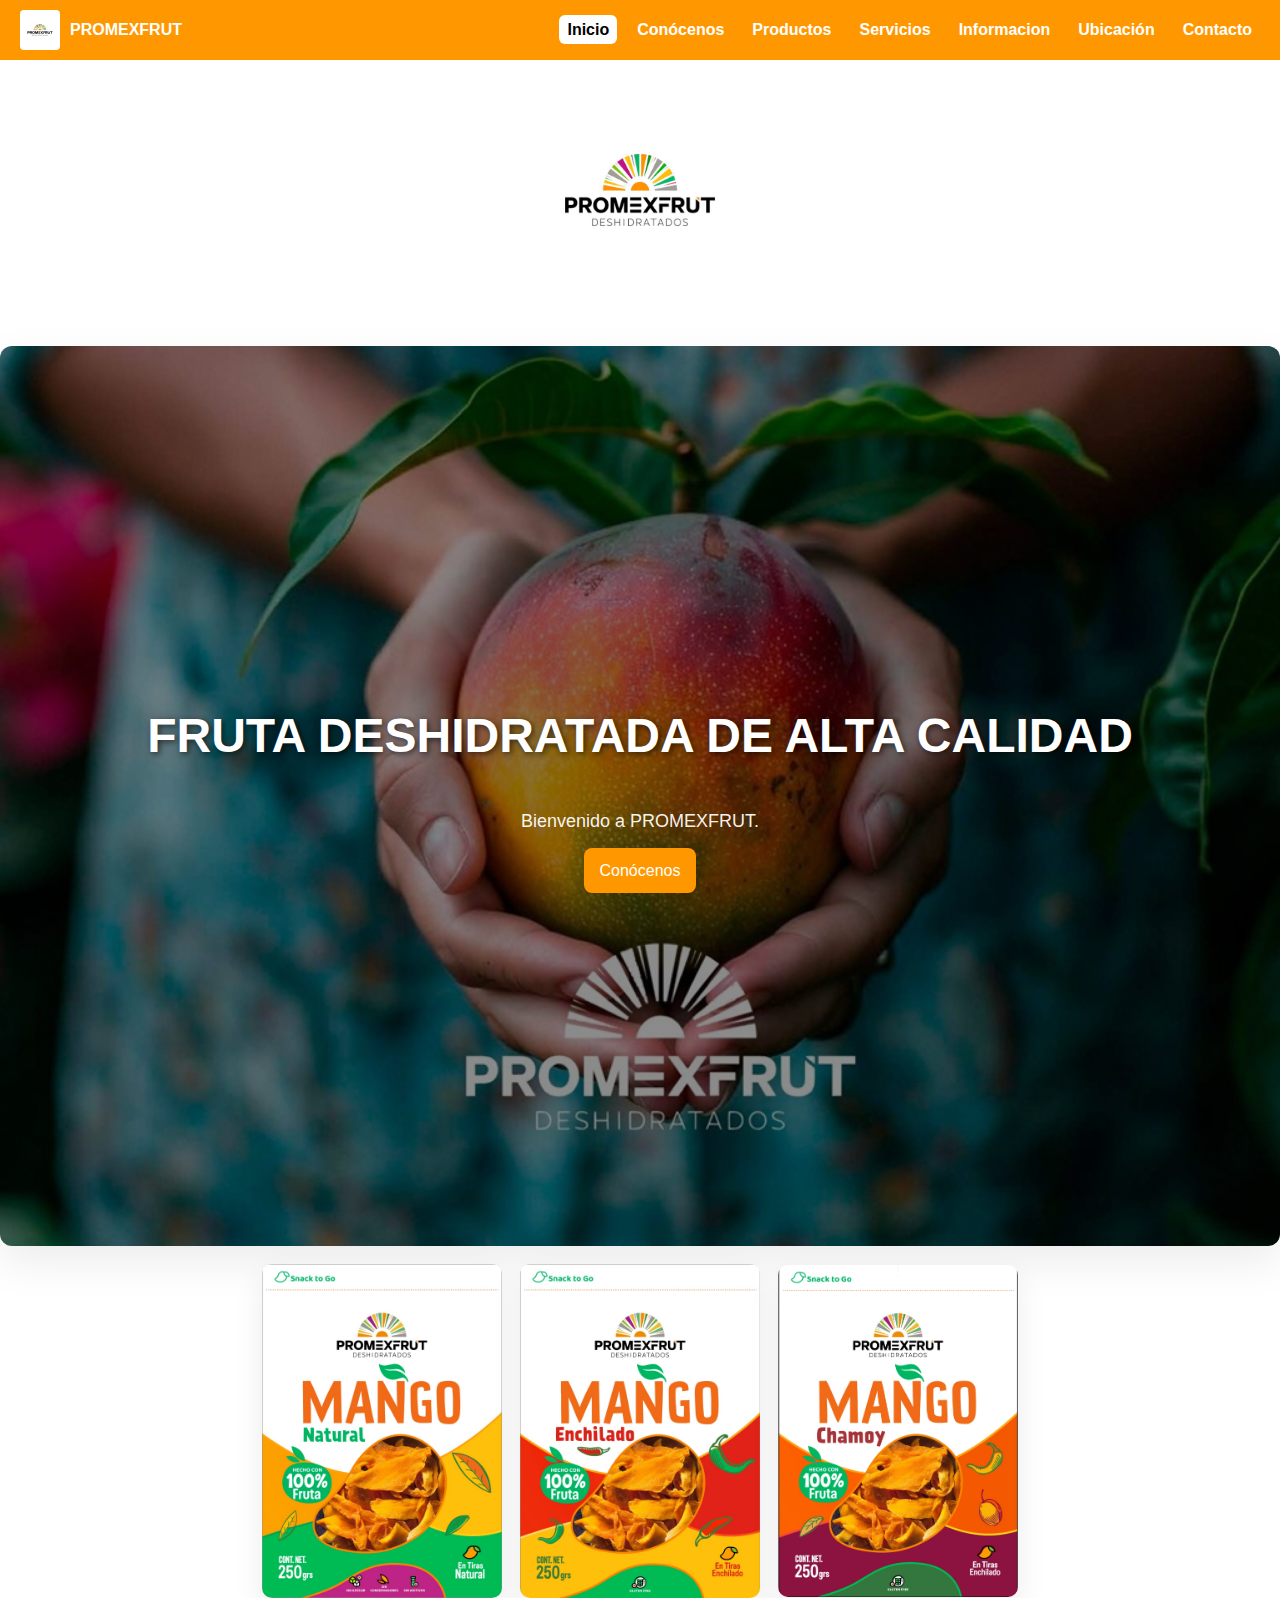
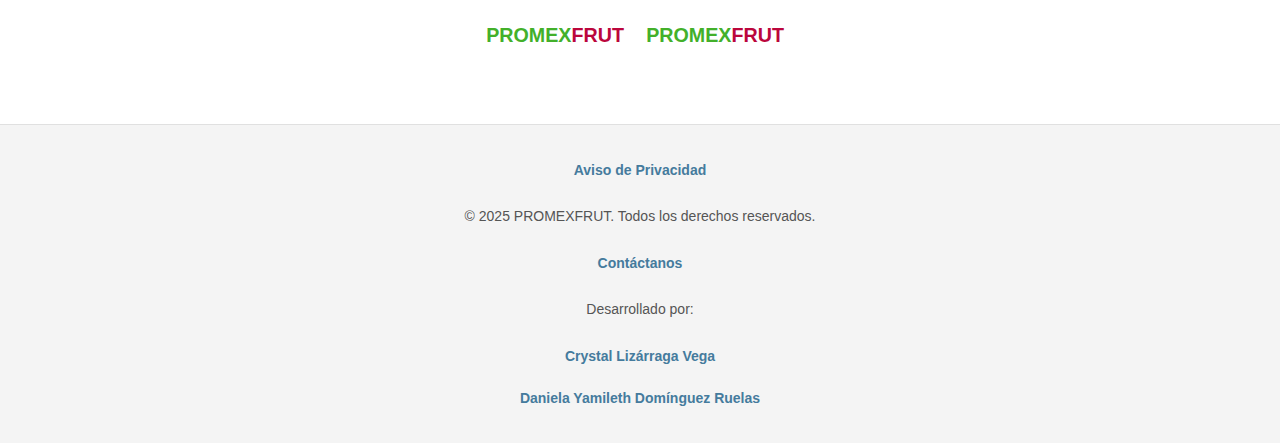
<file: index.html>
<!DOCTYPE html>
<html lang="es">
<head>
	<meta charset="UTF-8">
	<meta name="viewport" content="width=device-width, initial-scale=1.0">
	<title>PROMEXFRUT</title>

	<!-- Favicons: usar el logo principal -->
	<link rel="icon" type="image/jpeg" href="img/logo.jpeg">
	<link rel="shortcut icon" href="img/logo.jpeg">
	<link rel="icon" type="image/jpeg" sizes="32x32" href="img/logo.jpeg">
	<link rel="icon" type="image/jpeg" sizes="16x16" href="img/logo.jpeg">
	<link rel="apple-touch-icon" href="img/logo.jpeg">

	<link rel="stylesheet" href="CSS/style.css">
</head>
<body>

	<!-- NAVBAR: logo en esquina superior izquierda -->
	<nav>
		<div class="logo">
			<img src="img/logo.jpeg" alt="Logo PROMEXFRUT">
			<span>PROMEXFRUT</span>
		</div>
		<div class="menu-toggle" role="button" tabindex="0" aria-expanded="false">☰</div>
		<ul>
			<li><a href="#inicio" class="active">Inicio</a></li>
			<li><a href="about.html">Conócenos</a></li>
			<li><a href="products.html">Productos</a></li>
			<li><a href="services.html">Servicios</a></li>
			<li><a href="information.html">Informacion</a></li>
			<li><a href="location.html">Ubicación</a></li>
			<li><a href="contact.html">Contacto</a></li>
		</ul>
	</nav>

	<!-- LOGO PEQUEÑO CENTRADO SOBRE LA PORTADA -->
	<header class="top-header" aria-hidden="false">
		<img class="top-logo" src="img/logo.jpeg" alt="Logo PROMEXFRUT">
	</header>

	<!-- PORTADA / HERO -->
	<main>
		<section id="inicio" class="page-hero">
			<h1>FRUTA DESHIDRATADA DE ALTA CALIDAD</h1>
			<p class="lead">Bienvenido a PROMEXFRUT.</p>
			<a href="about.html">Conócenos</a>
		</section>

		<!-- Etiquetas / badges debajo de la portada -->
		<div class="labels-row container" aria-hidden="false">
			<img src="img/etiqueta1.jpeg" alt="Etiqueta 1" class="label-img">
			<img src="img/etiqueta2.jpeg" alt="Etiqueta 2" class="label-img">
			<img src="img/etiqueta3.jpeg" alt="Etiqueta 3" class="label-img">
		</div>
		<!-- Mosaico de PROMEXFRUT animado y pequeño en la parte blanca -->
		<div class="promexfrut-mosaico-row">
			<!-- 18 palabras PROMEXFRUT en verde, rojo y fushia, animadas, cada sílaba con su color -->
			<!-- Solo dos líneas que digan PROMEXFRUT, cada una con los colores verde, rojo y fushia -->
			<svg class="promex-label-text promex-blink" width="260" height="38" viewBox="0 0 260 38" aria-hidden="true">
				<text x="10" y="28" font-family="Poppins, Arial, sans-serif" font-size="32" font-weight="700">
					<tspan fill="#43B02A">PROMEX</tspan><tspan fill="#E53935"></tspan><tspan fill="#bb063c">FRUT</tspan>
				</text>
			</svg>
			<svg class="promex-label-text promex-blink" width="260" height="38" viewBox="0 0 260 38" aria-hidden="true">
				<text x="10" y="28" font-family="Poppins, Arial, sans-serif" font-size="32" font-weight="700">
					<tspan fill="#43B02A">PROMEX</tspan><tspan fill="#E53935"></tspan><tspan fill="#bb063c">FRUT</tspan>
				</text>
			</svg>
		</div>
	</main>

	<!-- Footer -->
	<footer class="footer">
		<div class="footer-inner">
			<a href="privacy.html" class="footer-link">Aviso de Privacidad</a>
			<p class="footer-text">© 2025 PROMEXFRUT. Todos los derechos reservados.</p>
			<!-- Link de contacto justo debajo del copyright -->
			<a href="contact.html" class="footer-link" aria-label="Contactar PROMEXFRUT">Contáctanos</a>
			<p class="footer-text">Desarrollado por:</p>
			<a href="https://www.linkedin.com/in/crystal-lizárraga-vega-035782392" class="footer-link" target="_blank" rel="noopener noreferrer">Crystal Lizárraga Vega</a>
			<a href="https://www.linkedin.com/in/daniela-yamileth-dominguez-ruelas-185494258/" class="footer-link" target="_blank" rel="noopener noreferrer">Daniela Yamileth Domínguez Ruelas</a>
			
			<!-- (link de contacto movido arriba, ya no va aquí) -->
		</div>
	</footer>

	<script src="js/script.js"></script>

</body>
</html>
</file>
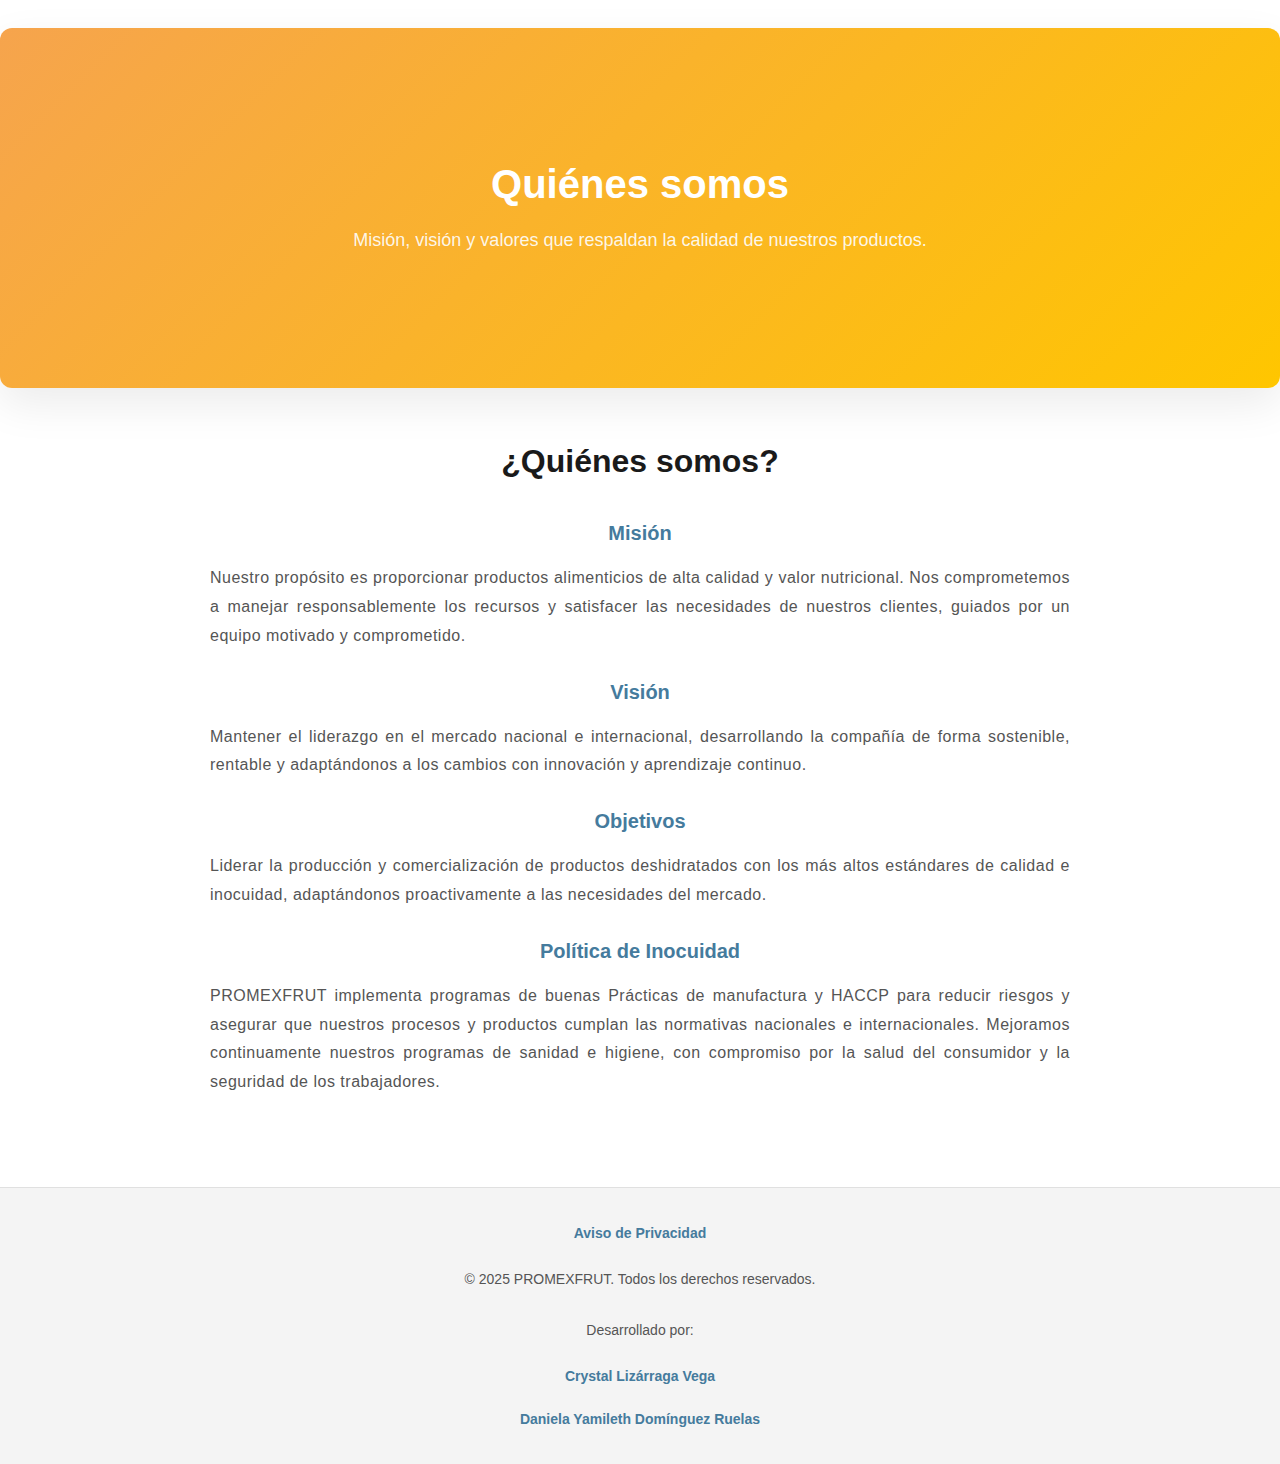
<file: about.html>
<!doctype html>
<html lang="es">
    <head>
        <meta charset="utf-8">
        <meta name="viewport" content="width=device-width,initial-scale=1">
        <title>Conócenos — PROMEXFRUT</title>
        <link rel="stylesheet" href="CSS/style.css">
        <!-- Favicons: usar el mismo logo que el index -->
        <link rel="icon" type="image/jpeg" href="img/logo.jpeg">
        <link rel="shortcut icon" href="img/logo.jpeg">
        <link rel="icon" type="image/jpeg" sizes="32x32" href="img/logo.jpeg">
        <link rel="icon" type="image/jpeg" sizes="16x16" href="img/logo.jpeg">
        <link rel="apple-touch-icon" href="img/logo.jpeg">
    </head>
    <body>
        <main>
            <section class="about-hero page-hero">
                <div class="privacy-inner">
                    <h1>Quiénes somos</h1>
                    <p class="lead">Misión, visión y valores que respaldan la calidad de nuestros productos.</p>
                </div>
            </section>

            <section class="Conocenos container">
                <div class="Conocenos-content">
                    <h1 class="Conocenos-title">¿Quiénes somos?</h1>

                    <h2 class="Conocenos-subtitle">Misión</h2>
                    <p class="Conocenos-text">Nuestro propósito es proporcionar productos alimenticios de alta calidad y valor nutricional. Nos comprometemos a manejar responsablemente los recursos y satisfacer las necesidades de nuestros clientes, guiados por un equipo motivado y comprometido.</p>

                    <h2 class="Conocenos-subtitle">Visión</h2>
                    <p class="Conocenos-text">Mantener el liderazgo en el mercado nacional e internacional, desarrollando la compañía de forma sostenible, rentable y adaptándonos a los cambios con innovación y aprendizaje continuo.</p>

                    <h2 class="Conocenos-subtitle">Objetivos</h2>
                    <p class="Conocenos-text">Liderar la producción y comercialización de productos deshidratados con los más altos estándares de calidad e inocuidad, adaptándonos proactivamente a las necesidades del mercado.</p>

                    <h2 class="Conocenos-subtitle">Política de Inocuidad</h2>
                    <p class="Conocenos-text">PROMEXFRUT implementa programas de buenas Prácticas de manufactura y HACCP para reducir riesgos y asegurar que nuestros procesos y productos cumplan las normativas nacionales e internacionales. Mejoramos continuamente nuestros programas de sanidad e higiene, con compromiso por la salud del consumidor y la seguridad de los trabajadores.</p>
                </div>
            </section>
 <!-- Footer -->
    <footer class="footer">
      <div class="footer-inner">
        <a href="privacy.html" class="footer-link">Aviso de Privacidad</a>
        <p class="footer-text">© 2025 PROMEXFRUT. Todos los derechos reservados.</p>
        <p class="footer-text">Desarrollado por:</p>
                    <a href="https://www.linkedin.com/in/crystal-lizárraga-vega-035782392" class="footer-link" target="_blank" rel="noopener noreferrer">Crystal Lizárraga Vega</a>
                    <a href="https://www.linkedin.com/in/daniela-yamileth-dominguez-ruelas-185494258/" class="footer-link" target="_blank" rel="noopener noreferrer">Daniela Yamileth Domínguez Ruelas</a>
        </main>
    </footer>
        <script src="js/script.js"></script>
    </body>
    </html>
</file>
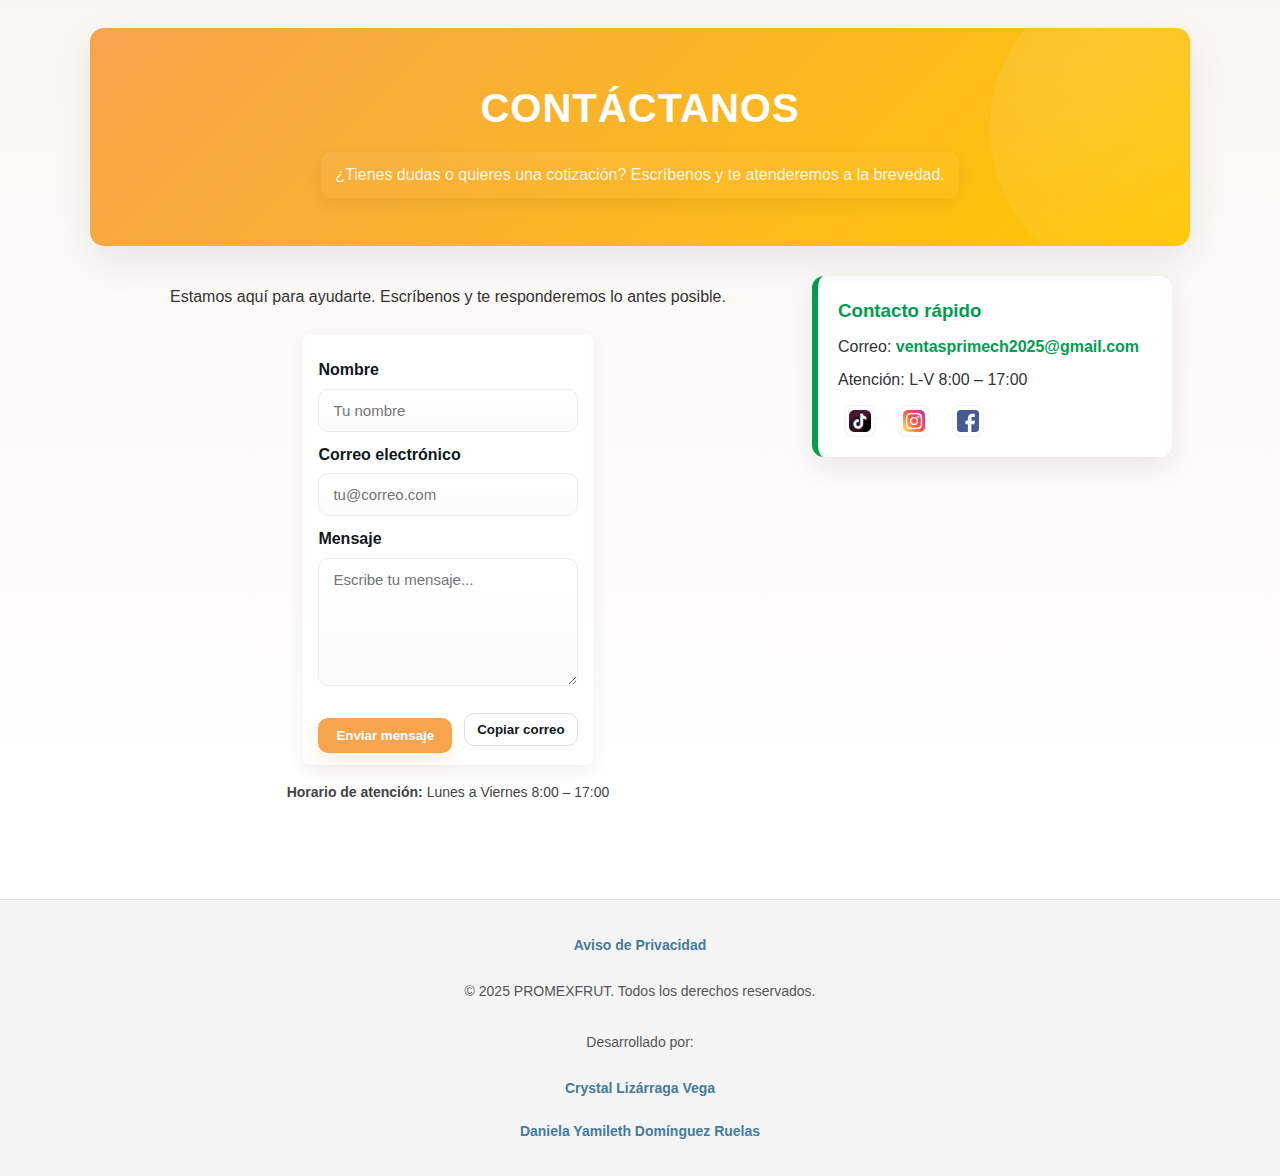
<file: contact.html>
<!doctype html>
<html lang="es">
  <head>
    <meta charset="utf-8">
    <meta name="viewport" content="width=device-width,initial-scale=1">
    <title>Contacto — PROMEXFRUT</title>
    <link rel="stylesheet" href="CSS/style.css">
    <!-- Favicons: usar el mismo logo que el index -->
    <link rel="icon" type="image/jpeg" href="img/logo.jpeg">
    <link rel="shortcut icon" href="img/logo.jpeg">
    <link rel="icon" type="image/jpeg" sizes="32x32" href="img/logo.jpeg">
    <link rel="icon" type="image/jpeg" sizes="16x16" href="img/logo.jpeg">
    <link rel="apple-touch-icon" href="img/logo.jpeg">
  </head>
  <body>

    <!-- Página de contacto: diseño independiente (sin nav del inicio) -->
    <main class="page-wrap">
      <section id="contacto" class="contact-section contact-standalone">
      <div class="contact-hero">
        <div class="contact-hero-inner">
          <h1>Contáctanos</h1>
          <p class="lead">¿Tienes dudas o quieres una cotización? Escríbenos y te atenderemos a la brevedad.</p>
        </div>
      </div>

      <div class="contact-container">
        <div class="contact-form-wrap">
          <p class="trust-message">Estamos aquí para ayudarte. Escríbenos y te responderemos lo antes posible.</p>
          <form id="contact-form" class="contact-form" action="https://formsubmit.co/ventasprimech2025@gmail.com" method="POST" target="_blank">
            <input type="hidden" name="_subject" value="Nuevo mensaje desde sitio PROMEXFRUT">
            <input type="hidden" name="_captcha" value="false">

            <label for="name">Nombre</label>
            <input type="text" id="name" name="name" required placeholder="Tu nombre">

            <label for="email">Correo electrónico</label>
            <input type="email" id="email" name="email" required placeholder="tu@correo.com">

            <label for="message">Mensaje</label>
            <textarea id="message" name="message" rows="6" required placeholder="Escribe tu mensaje..."></textarea>

            <div style="display:flex;gap:12px;align-items:center;margin-top:12px">
              <button type="submit" class="contact-submit">Enviar mensaje</button>
              <button type="button" id="copy-email-btn" class="copy-btn">Copiar correo</button>
            </div>
          </form>

          <p class="hours"><strong>Horario de atención:</strong> Lunes a Viernes 8:00 – 17:00</p>
        </div>

        <aside class="contact-info" aria-label="Información de contacto">
          <div class="contact-card">
            <h3>Contacto rápido</h3>
            <p>Correo: <a id="direct-email-link" href="mailto:ventasprimech2025@gmail.com">ventasprimech2025@gmail.com</a></p>
            <p>Atención: L-V 8:00 – 17:00</p>

            <div class="social-icons">
              <a class="social-link" href="https://www.tiktok.com/@promexfrutdeshidratados?_r=1&_t=ZS-91akNza7FRP" target="_blank" rel="noopener noreferrer" aria-label="TikTok">
                <img src="img/tiktok.png" alt="TikTok" class="social-icon" width="32" height="32">
              </a>
              <a class="social-link" href="https://www.instagram.com/promexfrut.deshidratados?igsh=MWd2ZjdhZDhmdXhndg==" target="_blank" rel="noopener noreferrer" aria-label="Instagram">
                <img src="img/instagram.png" alt="Instagram" class="social-icon" width="32" height="32">
              </a>
              <a class="social-link" href="https://www.facebook.com/share/17YLxUDCEm/" target="_blank" rel="noopener noreferrer" aria-label="Facebook">
                <img src="img/facebook.png" alt="Facebook" class="social-icon" width="32" height="32">
              </a>
            </div>
          </div>
        </aside>
      </div>

      <div id="contact-toast" class="contact-toast sr-only" role="status" aria-live="polite"></div>
      </section>
    </main>

    <!-- Footer -->
    <footer class="footer">
      <div class="footer-inner">
        <a href="privacy.html" class="footer-link">Aviso de Privacidad</a>
        <p class="footer-text">© 2025 PROMEXFRUT. Todos los derechos reservados.</p>
        <p class="footer-text">Desarrollado por:</p>
                    <a href="https://www.linkedin.com/in/crystal-lizárraga-vega-035782392" class="footer-link" target="_blank" rel="noopener noreferrer">Crystal Lizárraga Vega</a>
                    <a href="https://www.linkedin.com/in/daniela-yamileth-dominguez-ruelas-185494258/" class="footer-link" target="_blank" rel="noopener noreferrer">Daniela Yamileth Domínguez Ruelas</a>
        </main>
    </footer>

    <script src="js/script.js"></script>
  </body>
</html>
</file>
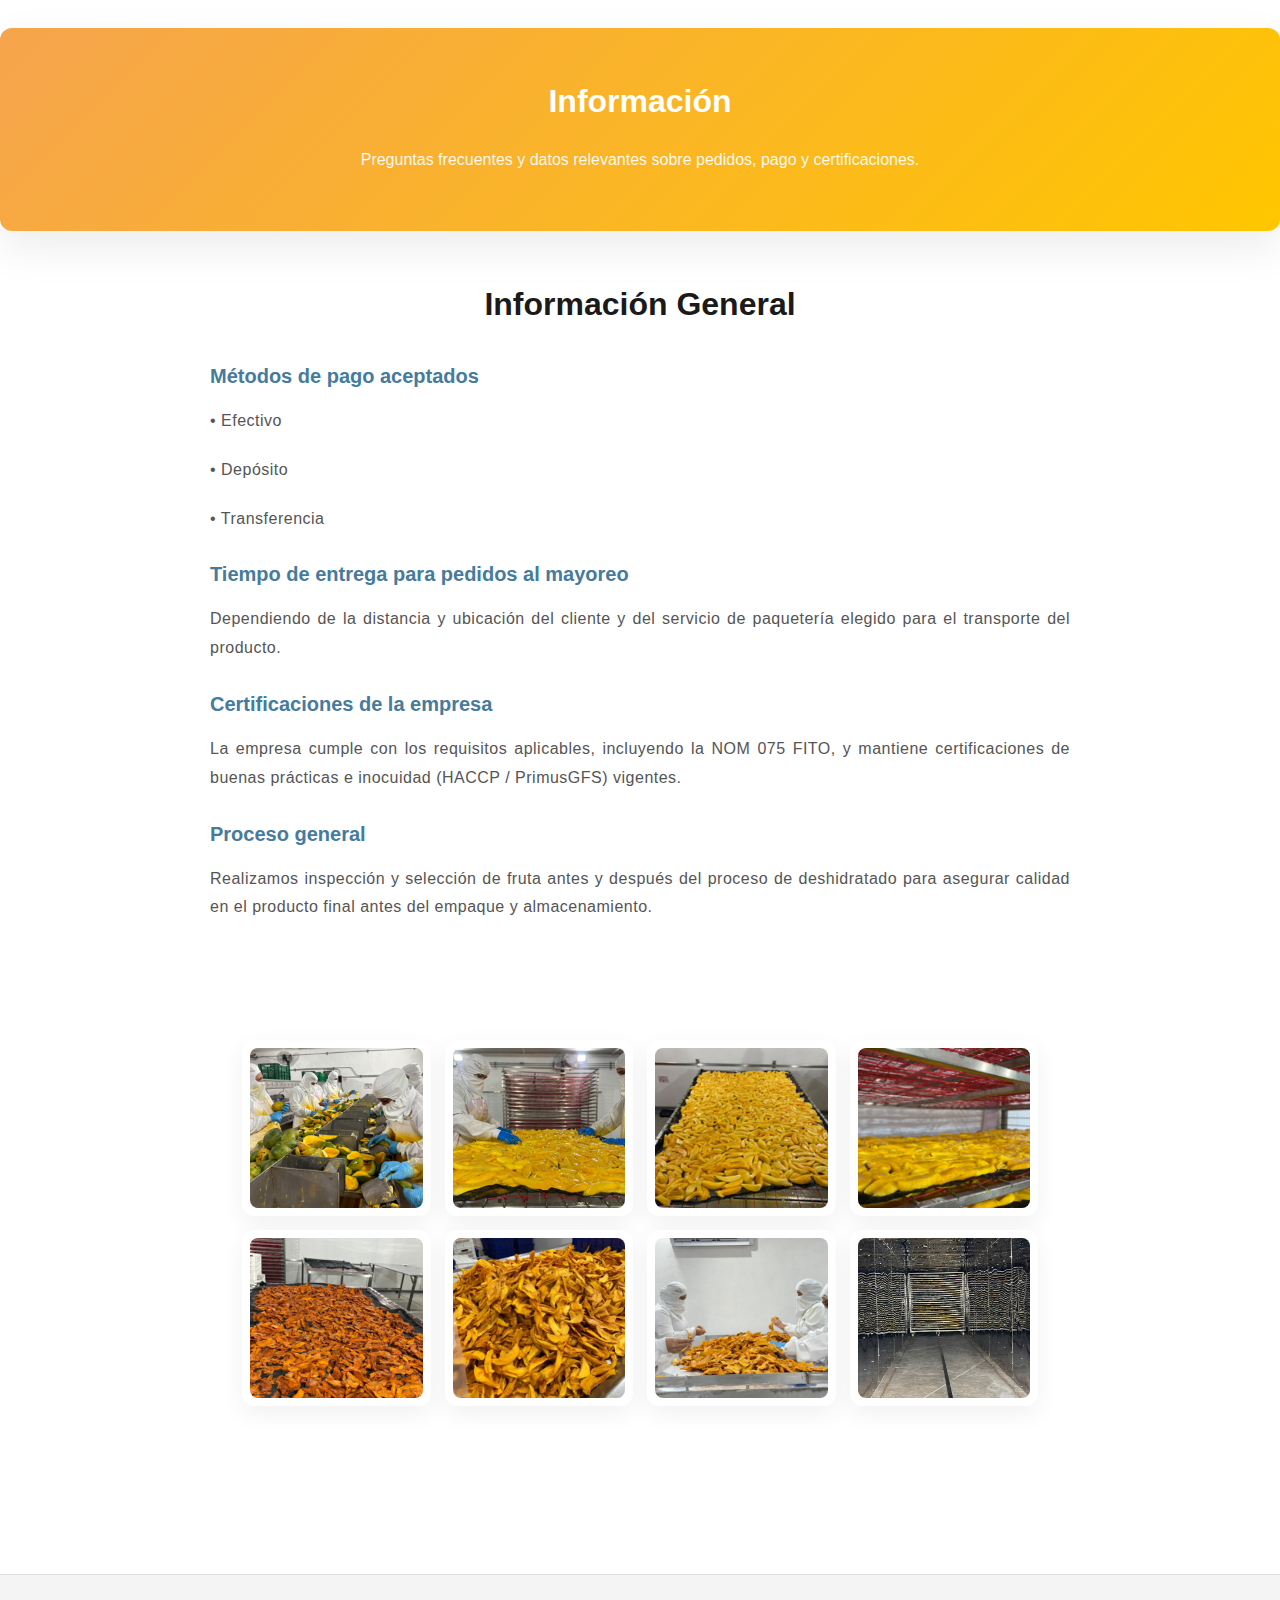
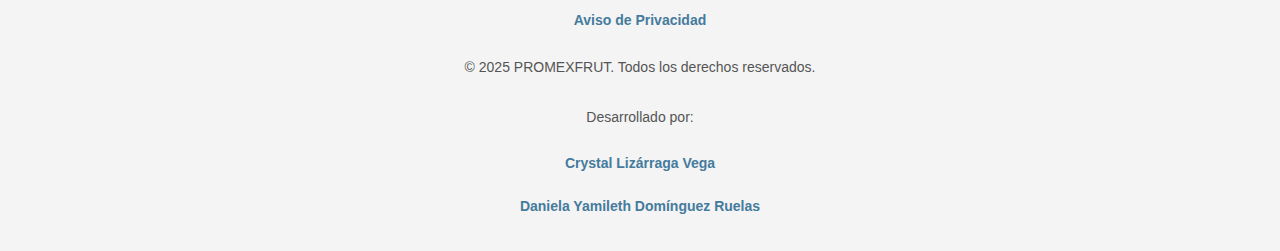
<file: information.html>
<!doctype html>
<html lang="es">
    <head>
        <meta charset="utf-8">
        <meta name="viewport" content="width=device-width,initial-scale=1">
        <title>Información — PROMEXFRUT</title>
        <link rel="stylesheet" href="CSS/style.css">
        <!-- Favicons: usar el mismo logo que el index -->
        <link rel="icon" type="image/jpeg" href="img/logo.jpeg">
        <link rel="shortcut icon" href="img/logo.jpeg">
        <link rel="icon" type="image/jpeg" sizes="32x32" href="img/logo.jpeg">
        <link rel="icon" type="image/jpeg" sizes="16x16" href="img/logo.jpeg">
        <link rel="apple-touch-icon" href="img/logo.jpeg">
    </head>
    <body>
        <main class="page-wrap">
            <section class="info-hero page-hero">
                <div class="privacy-inner">
                    <h1>Información</h1>
                    <p class="lead">Preguntas frecuentes y datos relevantes sobre pedidos, pago y certificaciones.</p>
                </div>
            </section>

                <section class="Conocenos container">
                <div class="Conocenos-content">
                   <h1 class="Conocenos-title">Información General</h1>
                   <h2 class="Conocenos-subtitle subtitle-justified">Métodos de pago aceptados</h2>
                   <p class="Conocenos-text">• Efectivo</p>
                   <p class="Conocenos-text">• Depósito</p>
                   <p class="Conocenos-text">• Transferencia</p>

                   <h2 class="Conocenos-subtitle subtitle-justified">Tiempo de entrega para pedidos al mayoreo</h2>
                   <p class="Conocenos-text">Dependiendo de la distancia y ubicación del cliente y del servicio de paquetería elegido para el transporte del producto.</p>

                   <h2 class="Conocenos-subtitle subtitle-justified">Certificaciones de la empresa</h2>
                   <p class="Conocenos-text">La empresa cumple con los requisitos aplicables, incluyendo la NOM 075 FITO, y mantiene certificaciones de buenas prácticas e inocuidad (HACCP / PrimusGFS) vigentes.</p>

                   <h2 class="Conocenos-subtitle subtitle-justified">Proceso general</h2>
                                     <p class="Conocenos-text">Realizamos inspección y selección de fruta antes y después del proceso de deshidratado para asegurar calidad en el producto final antes del empaque y almacenamiento.</p>

                                     <!-- Galería del proceso: 8 imágenes creativas -->
                                     <section class="process-gallery" aria-label="Galería del proceso de producción">
                                         <div class="process-grid">
                                             <figure class="process-item">
                                                 <img src="img/proceso1.png" alt="Recepción y selección de fruta" />
                            
                                             </figure>
                                             <figure class="process-item">
                                                 <img src="img/proceso2.png" alt="Lavado y sanitización" />
                                                 
                                             </figure>
                                             <figure class="process-item">
                                                 <img src="img/proceso3.png" alt="Corte y preparación" />
                                                 
                                             </figure>
                                             <figure class="process-item">
                                                 <img src="img/proceso4.png" alt="Deshidratado por lotes" />
                                                 
                                             </figure>
                                             <figure class="process-item">
                                                 <img src="img/proceso5.png" alt="Enfriamiento y cribado" />
                                                
                                             </figure>
                                             <figure class="process-item">
                                                 <img src="img/proceso6.png" alt="Inspección y empaque" />
                                                 
                                             </figure>
                                             <figure class="process-item">
                                                 <img src="img/proceso7.png" alt="Etiquetado y almacenamiento" />
                                                 
                                             </figure>
                                            <figure class="process-item">
                                                <img src="img/proceso8.jpeg" alt="Despacho y logística" />
                                                 
                                             </figure>
                                         </div>
                                     </section>
                  </div>
              </section>
            </main>

<!-- Footer -->
    <footer class="footer">
    <div class="footer-inner">
        <a href="privacy.html" class="footer-link">Aviso de Privacidad</a>
        <p class="footer-text">© 2025 PROMEXFRUT. Todos los derechos reservados.</p>
        <p class="footer-text">Desarrollado por:</p>
                    <a href="https://www.linkedin.com/in/crystal-lizárraga-vega-035782392" class="footer-link" target="_blank" rel="noopener noreferrer">Crystal Lizárraga Vega</a>
                    <a href="https://www.linkedin.com/in/daniela-yamileth-dominguez-ruelas-185494258/" class="footer-link">Daniela Yamileth Domínguez Ruelas</a>
    </footer>
        <script src="js/script.js"></script>
    </body>
    </html>
</file>
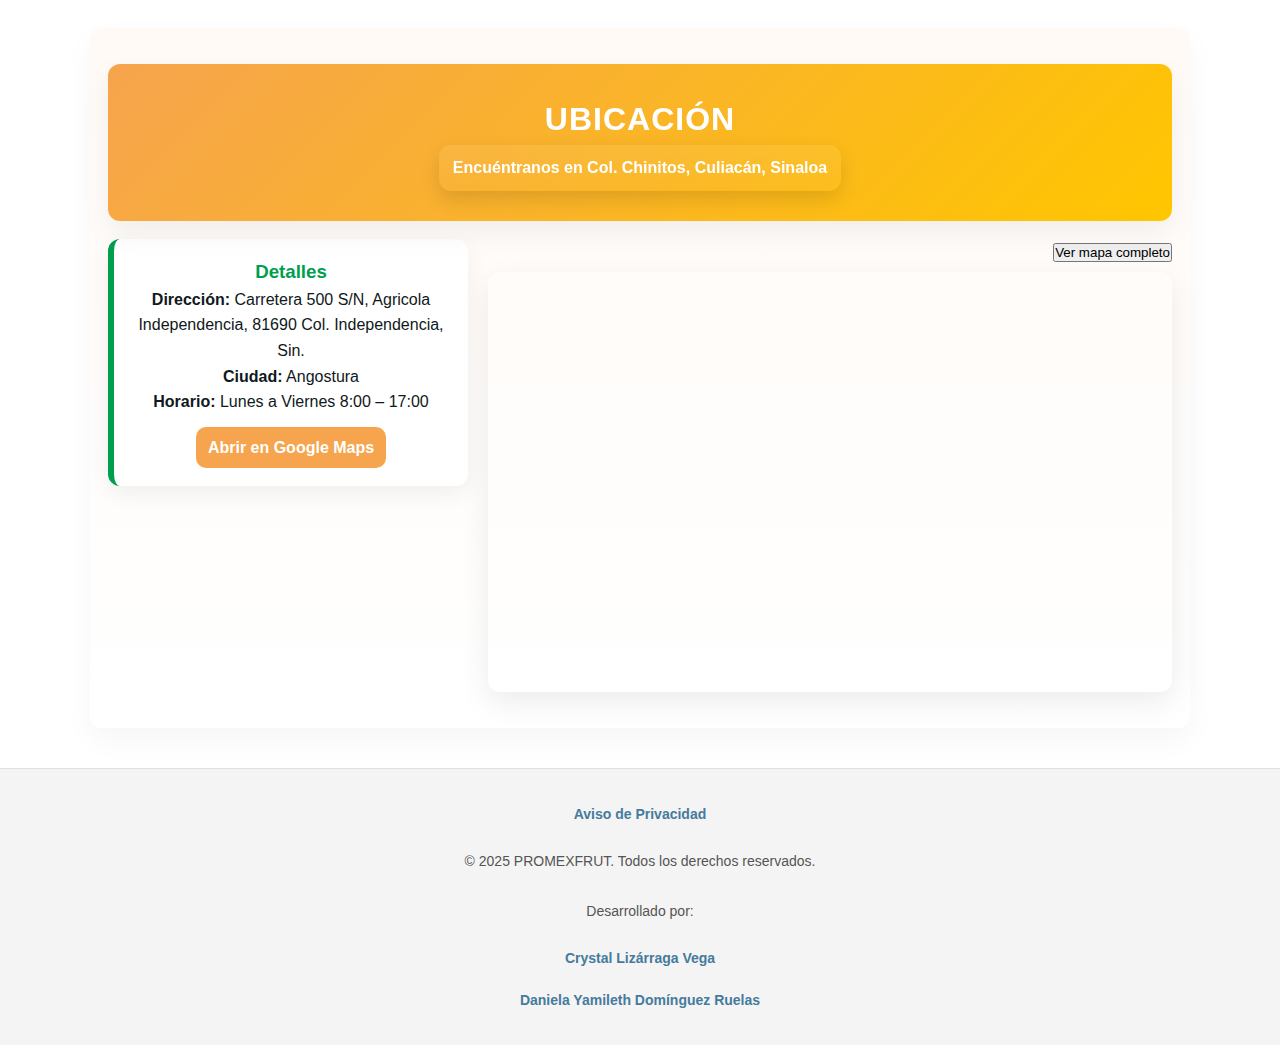
<file: location.html>
<!doctype html>
<html lang="es">
  <head>
    <meta charset="utf-8">
    <meta name="viewport" content="width=device-width,initial-scale=1">
    <title>Ubicación — PROMEXFRUT</title>
    <!-- Favicons: usar el mismo logo que el index -->
    <link rel="icon" type="image/jpeg" href="img/logo.jpeg">
    <link rel="shortcut icon" href="img/logo.jpeg">
    <link rel="icon" type="image/jpeg" sizes="32x32" href="img/logo.jpeg">
    <link rel="icon" type="image/jpeg" sizes="16x16" href="img/logo.jpeg">
    <link rel="apple-touch-icon" href="img/logo.jpeg">
    <link rel="stylesheet" href="CSS/style.css">
  </head>
  <body>
    <main class="page-wrap">
      <!-- UBICACIÓN (sección separada) -->
      <section id="location" class="location-section">
        <div class="location-hero">
          <h2>Ubicación</h2>
          <p class="location-lead">Encuéntranos en <strong>Col. Chinitos, Culiacán, Sinaloa</strong></p>
        </div>

        <div class="location-content">
          <div class="location-card">
            <h3>Detalles</h3>
            <p><strong>Dirección:</strong> Carretera 500 S/N, Agricola Independencia, 81690 Col. Independencia, Sin.</p>
            <p><strong>Ciudad:</strong> Angostura</p>
            <p><strong>Horario:</strong> Lunes a Viernes 8:00 – 17:00</p>
            <p style="margin-top:12px"><a class="map-open" href="https://www.google.com/maps?q=Carretera%20500%20S%2FN%2C%20Agricola%20Independencia%2C%2081690%20Col.%20Independencia%2C%20Sin." target="_blank" rel="noopener noreferrer">Abrir en Google Maps</a></p>
          </div>

          <div>
            <div class="map-toggle" style="text-align:right;margin-bottom:8px">
              <button id="map-toggle-btn" type="button" class="map-toggle-btn">Ver mapa completo</button>
            </div>
            <div class="map-responsive map-card">
              <iframe src="https://www.google.com/maps?q=Carretera%20500%20S%2FN%2C%20Agricola%20Independencia%2C%2081690%20Col.%20Independencia%2C%20Sin.&output=embed" allowfullscreen loading="lazy" title="Mapa PROMEXFRUT"></iframe>
            </div>
          </div>
        </div>

        <div id="contact-toast" class="contact-toast sr-only" role="status" aria-live="polite"></div>
      </section>
    </main>

    <!-- Footer -->
    <footer class="footer">
      <div class="footer-inner">
        <a href="privacy.html" class="footer-link">Aviso de Privacidad</a>
        <p class="footer-text">© 2025 PROMEXFRUT. Todos los derechos reservados.</p>
        <p class="footer-text">Desarrollado por:</p>
                <a href="https://www.linkedin.com/in/crystal-lizárraga-vega-035782392" class="footer-link" target="_blank" rel="noopener noreferrer">Crystal Lizárraga Vega</a>
                <a href="https://www.linkedin.com/in/daniela-yamileth-dominguez-ruelas-185494258/" class="footer-link" target="_blank" rel="noopener noreferrer">Daniela Yamileth Domínguez Ruelas</a>
        
      </div>
    </footer>

    <script src="js/script.js"></script>
  </body>
</html>
</file>
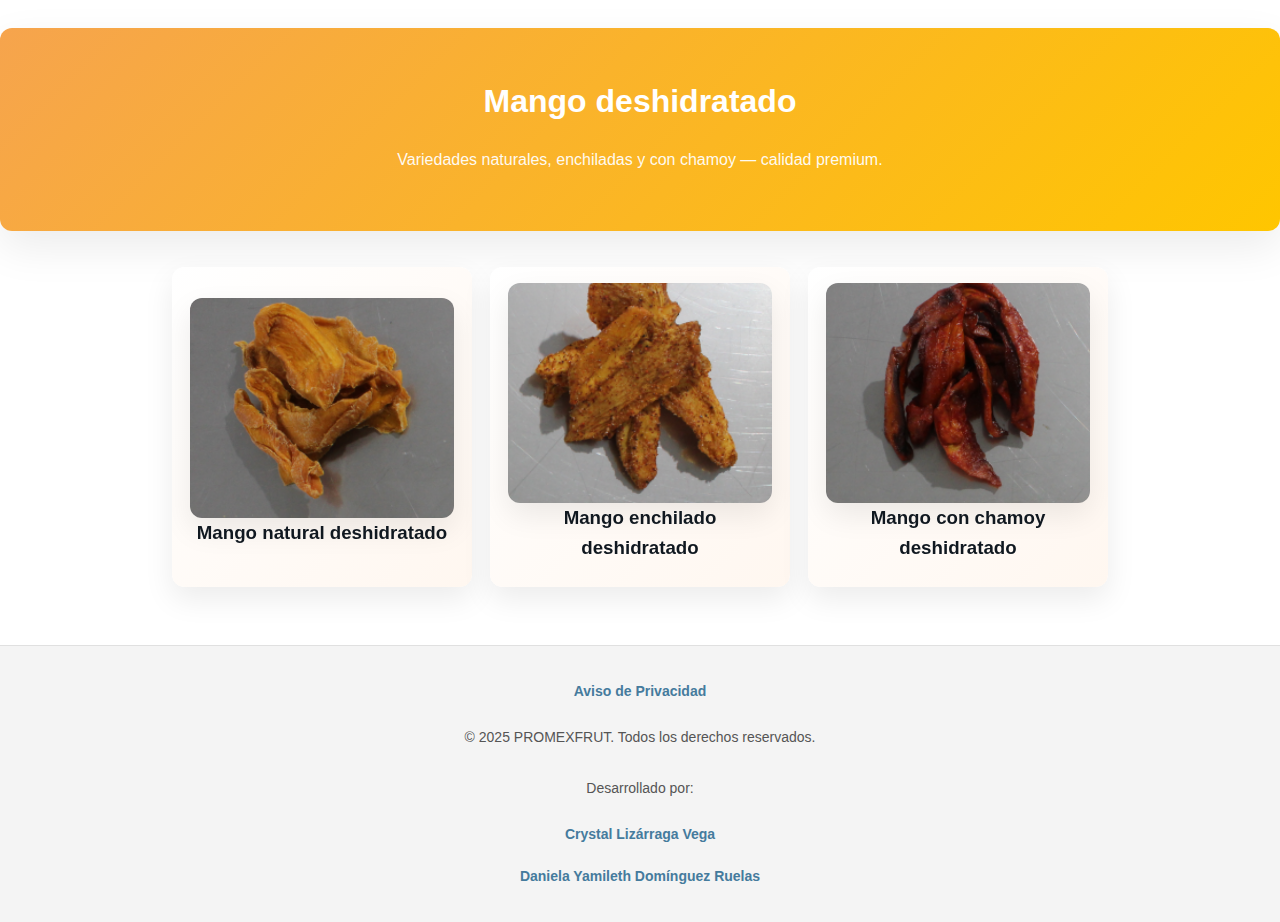
<file: mango.html>
<!DOCTYPE html>
<html lang="en">
<head>
    <meta charset="UTF-8">
    <meta name="viewport" content="width=device-width, initial-scale=1.0">
    <title>Productos(Mango)</title>
    <link rel="stylesheet" href="CSS/style.css">
    <!-- Favicons: usar el mismo logo que el index -->
    <link rel="icon" type="image/jpeg" href="img/logo.jpeg">
    <link rel="shortcut icon" href="img/logo.jpeg">
    <link rel="icon" type="image/jpeg" sizes="32x32" href="img/logo.jpeg">
    <link rel="icon" type="image/jpeg" sizes="16x16" href="img/logo.jpeg">
    <link rel="apple-touch-icon" href="img/logo.jpeg">
</head>
<body>
  <section class="products-hero page-hero">
    <div class="privacy-inner">
      <h1>Mango deshidratado</h1>
      <p class="lead">Variedades naturales, enchiladas y con chamoy — calidad premium.</p>
    </div>
  </section>

  <main class="container">
    <div class="product-grid">
      <div class="card">
        <div class="card-inner">
          <div class="card-front">
            <img src="img/natural.png" alt="Mango natural" class="product-image">
            <h3>Mango natural deshidratado</h3>
          </div>
          <div class="card-back">
            <h3>Mango natural deshidratado</h3>
            <h4>Presentación</h4>
            <p>Bolsas de polietileno de 15 lb (6.8 kg) transparente.</p>
            <h4>Precio</h4>
            <p>Mango deshidratado natural (1 kg) $240.</p>
          </div>
        </div>
      </div>

      <div class="card">
        <div class="card-inner">
          <div class="card-front">
            <img src="img/enchilado.png" alt="Mango enchilado" class="product-image">
            <h3>Mango enchilado deshidratado</h3>
          </div>
          <div class="card-back">
            <h3>Mango enchilado deshidratado</h3>
            <h4>Presentación</h4>
            <p>Bolsas de polietileno de 15 lb (6.8 kg) transparente.</p>
            <h4>Precio</h4>
            <p>Mango deshidratado enchilado (1 kg) $250.</p>
          </div>
        </div>
      </div>

      <div class="card">
        <div class="card-inner">
          <div class="card-front">
            <img src="img/chamoy.png" alt="Mango chamoy" class="product-image">
            <h3>Mango con chamoy deshidratado</h3>
          </div>
          <div class="card-back">
            <h3>Mango con chamoy deshidratado</h3>
            <h4>Presentación</h4>
            <p>Bolsas de polietileno de 15 lb (6.8 kg) transparente.</p>
            <h4>Precio</h4>
            <p>Mango deshidratado con chamoy (1 kg) $250.</p>
          </div>
        </div>
      </div>
    </div>
  </main>

  <!-- Footer -->
  <footer class="footer">
    <div class="footer-inner">
      <a href="privacy.html" class="footer-link">Aviso de Privacidad</a>
      <p class="footer-text">© 2025 PROMEXFRUT. Todos los derechos reservados.</p>
      <p class="footer-text">Desarrollado por:</p>
                  <a href="https://www.linkedin.com/in/crystal-lizárraga-vega-035782392" class="footer-link" target="_blank" rel="noopener noreferrer">Crystal Lizárraga Vega</a>
                  <a href="https://www.linkedin.com/in/daniela-yamileth-dominguez-ruelas-185494258/" class="footer-link" target="_blank" rel="noopener noreferrer">Daniela Yamileth Domínguez Ruelas</a>
        </main>
  </footer>

  <script src="js/script.js"></script>
  </body>
  </html>
</file>
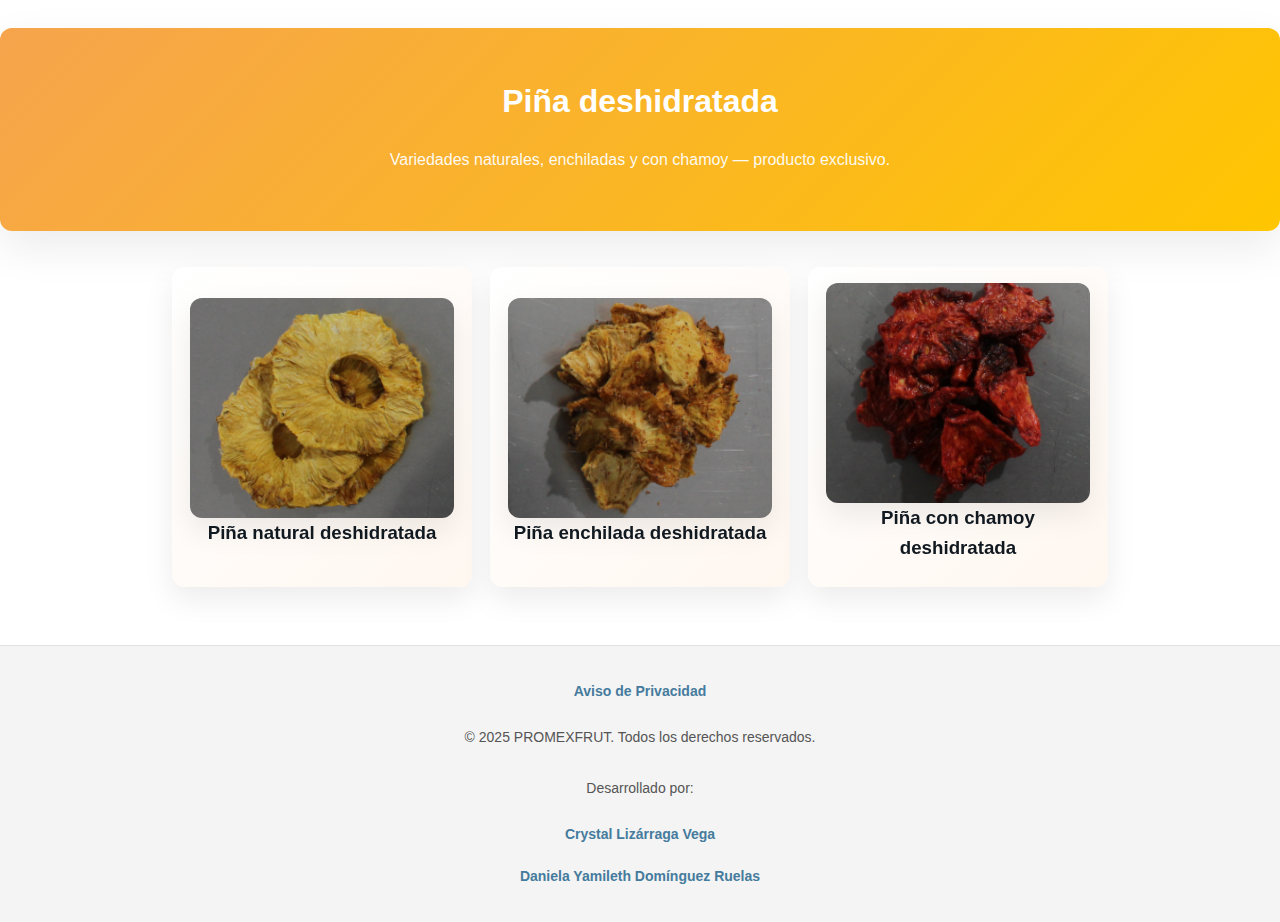
<file: piña.html>
<!DOCTYPE html>
<html lang="en">
<head>
    <meta charset="UTF-8">
    <meta name="viewport" content="width=device-width, initial-scale=1.0">
    <title>Productos(Piña)</title>
    <link rel="stylesheet" href="CSS/style.css">
    <!-- Favicons: usar el mismo logo que el index -->
    <link rel="icon" type="image/jpeg" href="img/logo.jpeg">
    <link rel="shortcut icon" href="img/logo.jpeg">
    <link rel="icon" type="image/jpeg" sizes="32x32" href="img/logo.jpeg">
    <link rel="icon" type="image/jpeg" sizes="16x16" href="img/logo.jpeg">
    <link rel="apple-touch-icon" href="img/logo.jpeg">
</head>
<body>
  <section class="products-hero page-hero">
    <div class="privacy-inner">
      <h1>Piña deshidratada</h1>
      <p class="lead">Variedades naturales, enchiladas y con chamoy — producto exclusivo.</p>
    </div>
  </section>

  <main class="container">
    <div class="product-grid">
      <div class="card">
        <div class="card-inner">
          <div class="card-front">
            <img src="img/piñan.png" alt="Piña natural" class="product-image">
            <h3>Piña natural deshidratada</h3>
          </div>
          <div class="card-back">
            <h3>Piña natural deshidratada</h3>
            <h4>Presentación</h4>
            <p>Bolsas de polietileno de 15 lb (6.8 kg) transparente.</p>
          </div>
        </div>
      </div>

      <div class="card">
        <div class="card-inner">
          <div class="card-front">
            <img src="img/piñae.png" alt="Piña enchilada" class="product-image">
            <h3>Piña enchilada deshidratada</h3>
          </div>
          <div class="card-back">
            <h3>Piña enchilada deshidratada</h3>
            <h4>Presentación</h4>
            <p>Bolsas de polietileno de 15 lb (6.8 kg) transparente.</p>
          </div>
        </div>
      </div>

      <div class="card">
        <div class="card-inner">
          <div class="card-front">
            <img src="img/piñac.png" alt="Piña chamoy" class="product-image">
            <h3>Piña con chamoy deshidratada</h3>
          </div>
          <div class="card-back">
            <h3>Piña con chamoy deshidratada</h3>
            <h4>Presentación</h4>
            <p>Bolsas de polietileno de 15 lb (6.8 kg) transparente.</p>
          </div>
        </div>
      </div>
    </div>
  </main>

  <!-- Footer -->
  <footer class="footer">
    <div class="footer-inner">
      <a href="privacy.html" class="footer-link">Aviso de Privacidad</a>
      <p class="footer-text">© 2025 PROMEXFRUT. Todos los derechos reservados.</p>
      <p class="footer-text">Desarrollado por:</p>
                    <a href="https://www.linkedin.com/in/crystal-lizárraga-vega-035782392" class="footer-link" target="_blank" rel="noopener noreferrer">Crystal Lizárraga Vega</a>
                    <a href="https://www.linkedin.com/in/daniela-yamileth-dominguez-ruelas-185494258/" class="footer-link" target="_blank" rel="noopener noreferrer">Daniela Yamileth Domínguez Ruelas</a>
        </main>
  </footer>

  <script src="js/script.js"></script>
  </body>
  </html>
</file>
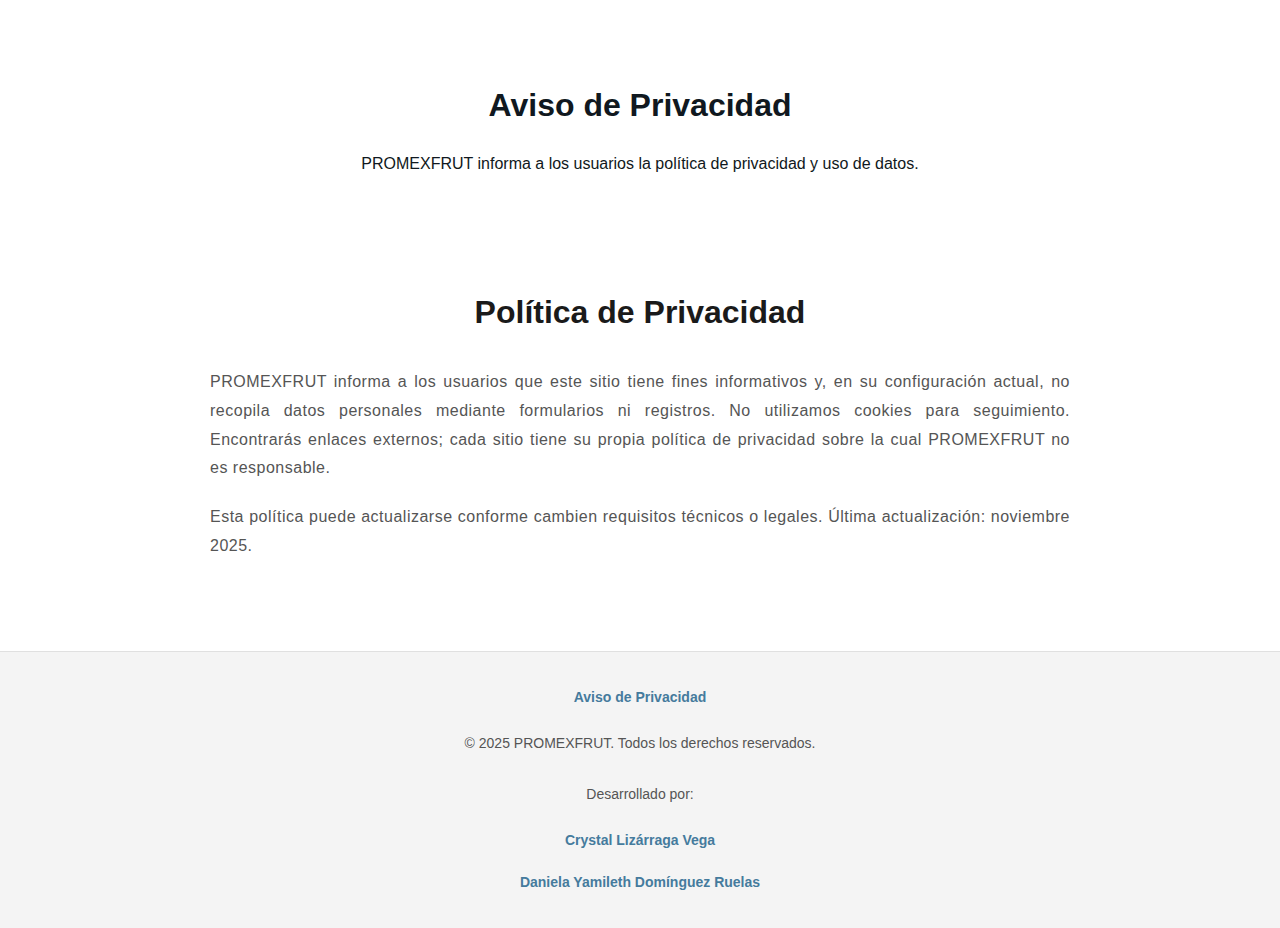
<file: privacy.html>
<!doctype html>
<html lang="es">
    <head>
        <meta charset="utf-8">
        <meta name="viewport" content="width=device-width,initial-scale=1">
        <title>Aviso de Privacidad — PROMEXFRUT</title>
        <link rel="stylesheet" href="CSS/style.css">
        <!-- Favicons: usar el mismo logo que el index -->
        <link rel="icon" type="image/jpeg" href="img/logo.jpeg">
        <link rel="shortcut icon" href="img/logo.jpeg">
        <link rel="icon" type="image/jpeg" sizes="32x32" href="img/logo.jpeg">
        <link rel="icon" type="image/jpeg" sizes="16x16" href="img/logo.jpeg">
        <link rel="apple-touch-icon" href="img/logo.jpeg">
    </head>
    <body>
        <main class="page-wrap">
            <section class="privacy-hero">
                <div class="privacy-inner">
                    <h1>Aviso de Privacidad</h1>
                    <p class="privacy-lead">PROMEXFRUT informa a los usuarios la política de privacidad y uso de datos.</p>
                </div>
            </section>

            <section class="Conocenos container">
                <div class="Conocenos-content">
                    <h1 class="Conocenos-title">Política de Privacidad</h1>
                    <p class="Conocenos-text">PROMEXFRUT informa a los usuarios que este sitio tiene fines informativos y, en su configuración actual, no recopila datos personales mediante formularios ni registros. No utilizamos cookies para seguimiento. Encontrarás enlaces externos; cada sitio tiene su propia política de privacidad sobre la cual PROMEXFRUT no es responsable.</p>

                    <p class="Conocenos-text">Esta política puede actualizarse conforme cambien requisitos técnicos o legales. Última actualización: noviembre 2025.</p>
                </div>
            </section>
        </main>

        <!-- Footer -->
        <footer class="footer">
          <div class="footer-inner">
            <a href="privacy.html" class="footer-link">Aviso de Privacidad</a>
            <p class="footer-text">© 2025 PROMEXFRUT. Todos los derechos reservados.</p>
            <p class="footer-text">Desarrollado por:</p>
                    <a href="https://www.linkedin.com/in/crystal-lizárraga-vega-035782392" class="footer-link" target="_blank" rel="noopener noreferrer">Crystal Lizárraga Vega</a>
                    <a href="https://www.linkedin.com/in/daniela-yamileth-dominguez-ruelas-185494258/" class="footer-link" target="_blank" rel="noopener noreferrer">Daniela Yamileth Domínguez Ruelas</a>
        </footer>

        <script src="js/script.js"></script>
    </body>
</html>
</file>
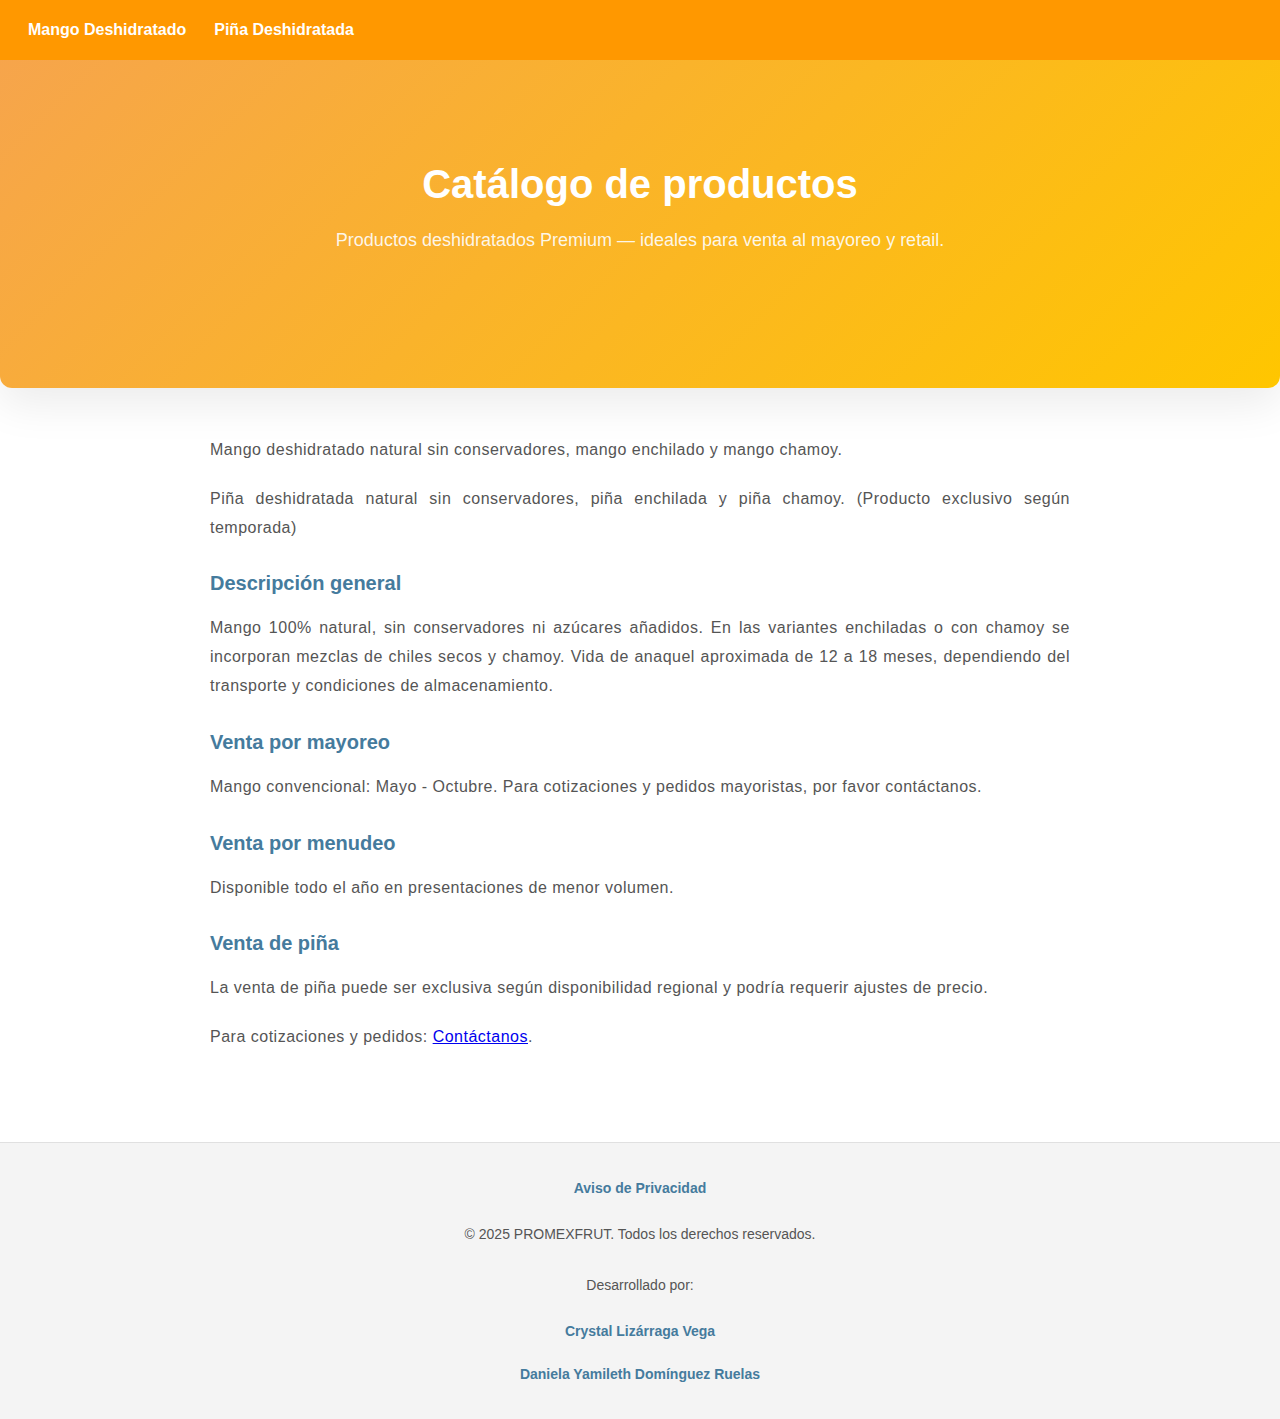
<file: products.html>
<!DOCTYPE html>
<html lang="es">
<head>
    <meta charset="UTF-8">
    <meta name="viewport" content="width=device-width, initial-scale=1.0">
    <title>Productos — PROMEXFRUT</title>
    <link rel="stylesheet" href="CSS/style.css">
    <!-- Favicons: usar el mismo logo que el index -->
    <link rel="icon" type="image/jpeg" href="img/logo.jpeg">
    <link rel="shortcut icon" href="img/logo.jpeg">
    <link rel="icon" type="image/jpeg" sizes="32x32" href="img/logo.jpeg">
    <link rel="icon" type="image/jpeg" sizes="16x16" href="img/logo.jpeg">
    <link rel="apple-touch-icon" href="img/logo.jpeg">
</head>
<body>
        <main>
            <section class="about-hero page-hero">
                <div class="privacy-inner">
                    <h1>Catálogo de productos</h1>
                    <p class="lead subtitle-justified">Productos deshidratados Premium — ideales para venta al mayoreo y retail.</p>
                </div>
            </section>

            <!-- Submenú local: enlaces rápidos a productos específicos (mango, piña) -->
            <section class="product-subnav container" aria-label="Enlaces rápidos de productos">
                <nav class="product-menu" aria-label="Productos">
                    <ul class="product-menu-list" style="display:flex;gap:12px;justify-content:center;list-style:none;padding:10px 0;margin:0;">
                        <li><a href="mango.html" class="product-menu-link">Mango Deshidratado</a></li>
                        <li><a href="piña.html" class="product-menu-link">Piña Deshidratada</a></li>
                    </ul>
                </nav>
            </section>

            <section class="Conocenos container">
                <div class="Conocenos-content">
                    <p class="Conocenos-text">Mango deshidratado natural sin conservadores, mango enchilado y mango chamoy.</p>
                    <p class="Conocenos-text">Piña deshidratada natural sin conservadores, piña enchilada y piña chamoy. (Producto exclusivo según temporada)</p>

                    <h2 class="Conocenos-subtitle subtitle-justified">Descripción general</h2>
                    <p class="Conocenos-text">Mango 100% natural, sin conservadores ni azúcares añadidos. En las variantes enchiladas o con chamoy se incorporan mezclas de chiles secos y chamoy. Vida de anaquel aproximada de 12 a 18 meses, dependiendo del transporte y condiciones de almacenamiento.</p>

                    <h2 class="Conocenos-subtitle subtitle-justified">Venta por mayoreo</h2>
                    <p class="Conocenos-text">Mango convencional: Mayo - Octubre. Para cotizaciones y pedidos mayoristas, por favor contáctanos.</p>

                    <h2 class="Conocenos-subtitle subtitle-justified">Venta por menudeo</h2>
                    <p class="Conocenos-text">Disponible todo el año en presentaciones de menor volumen.</p>

                    <h2 class="Conocenos-subtitle subtitle-justified">Venta de piña</h2>
                    <p class="Conocenos-text">La venta de piña puede ser exclusiva según disponibilidad regional y podría requerir ajustes de precio.</p>

                    <p class="Conocenos-text">Para cotizaciones y pedidos: <a href="contact.html" class="cta-link">Contáctanos</a>.</p>
                </div>
            </section>

        </main>

            <!-- Footer -->
            <footer class="footer">
              <div class="footer-inner">
                <a href="privacy.html" class="footer-link">Aviso de Privacidad</a>
                <p class="footer-text">© 2025 PROMEXFRUT. Todos los derechos reservados.</p>
                <p class="footer-text">Desarrollado por:</p>
                         <a href="https://www.linkedin.com/in/crystal-lizárraga-vega-035782392" class="footer-link" target="_blank" rel="noopener noreferrer">Crystal Lizárraga Vega</a>
                         <a href="https://www.linkedin.com/in/daniela-yamileth-dominguez-ruelas-185494258/" class="footer-link" target="_blank" rel="noopener noreferrer">Daniela Yamileth Domínguez Ruelas</a>
            </footer>

        <script src="js/script.js"></script>
        </body>
        </html>
</file>
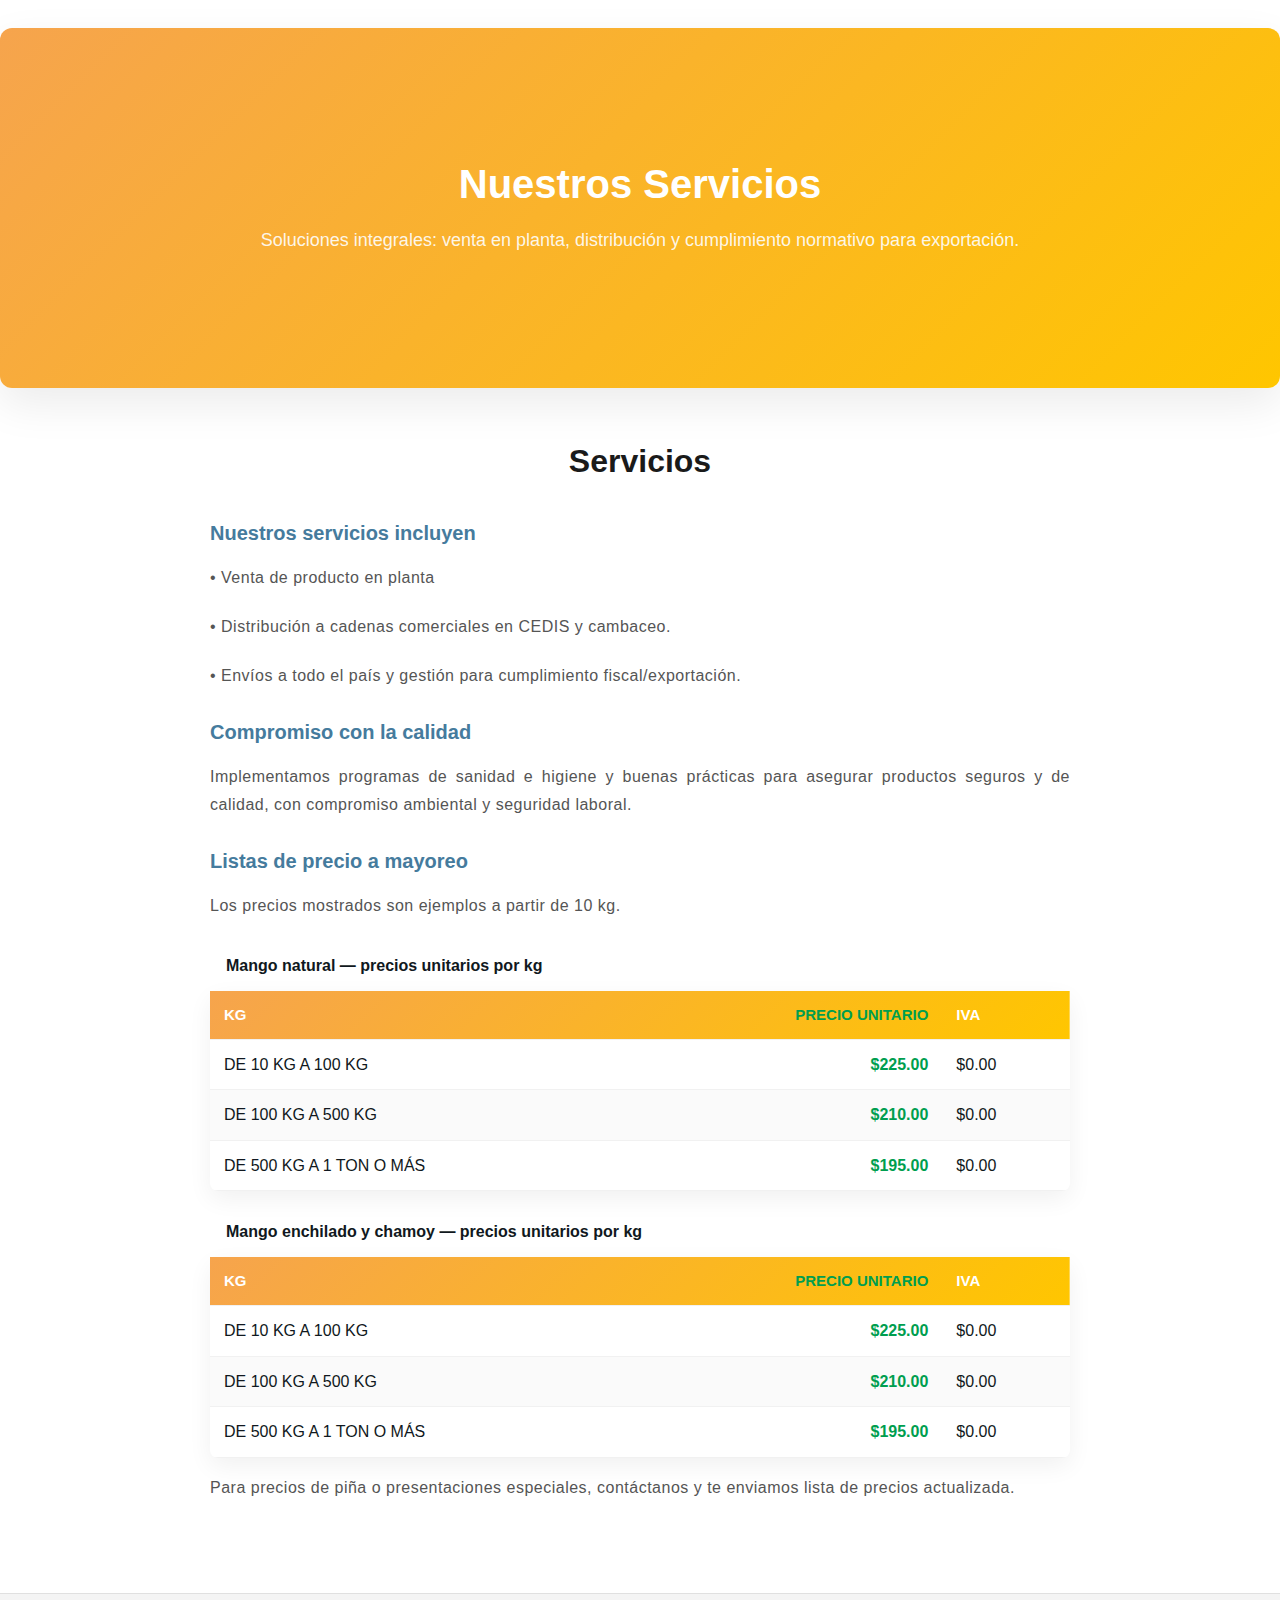
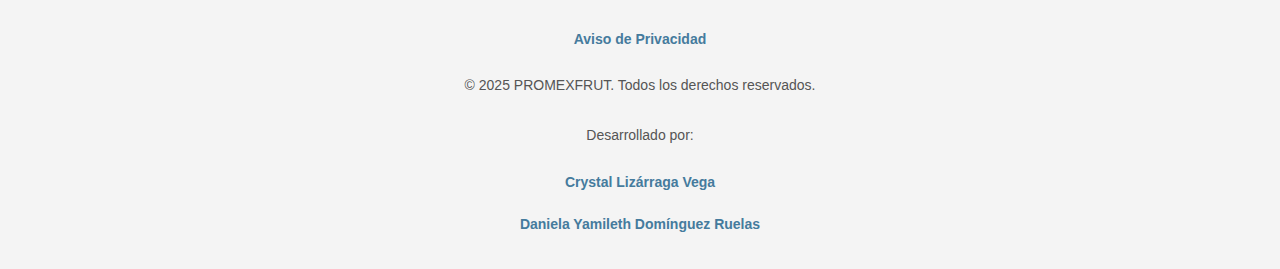
<file: services.html>
<!DOCTYPE html>
<html lang="es">
<head>
    <meta charset="UTF-8">
    <meta name="viewport" content="width=device-width, initial-scale=1.0">
    <title>Servicios — PROMEXFRUT</title>
    <link rel="stylesheet" href="CSS/style.css">
    <!-- Favicons: usar el mismo logo que el index -->
    <link rel="icon" type="image/jpeg" href="img/logo.jpeg">
    <link rel="shortcut icon" href="img/logo.jpeg">
    <link rel="icon" type="image/jpeg" sizes="32x32" href="img/logo.jpeg">
    <link rel="icon" type="image/jpeg" sizes="16x16" href="img/logo.jpeg">
    <link rel="apple-touch-icon" href="img/logo.jpeg">
</head>
<body>
        <main>
            <section class="about-hero page-hero">
                <div class="privacy-inner">
                    <h1>Nuestros Servicios</h1>
                    <p class="lead subtitle-justified">Soluciones integrales: venta en planta, distribución y cumplimiento normativo para exportación.</p>
                </div>
            </section>

            <section class="Conocenos container">
                <div class="Conocenos-content">
                    <h1 class="Conocenos-title">Servicios</h1>
                    <h2 class="Conocenos-subtitle subtitle-justified">Nuestros servicios incluyen</h2>
                    <ul>
                    <p class="Conocenos-text">• Venta de producto en planta</p>
                    <p class="Conocenos-text">• Distribución a cadenas comerciales en CEDIS y cambaceo.</p>
                    <p class="Conocenos-text">• Envíos a todo el país y gestión para cumplimiento fiscal/exportación.</p>
                        
                    <h2 class="Conocenos-subtitle subtitle-justified">Compromiso con la calidad</h2>
                    <p class="Conocenos-text">Implementamos programas de sanidad e higiene y buenas prácticas para asegurar productos seguros y de calidad, con compromiso ambiental y seguridad laboral.</p>

                    <h2 class="Conocenos-subtitle subtitle-justified">Listas de precio a mayoreo</h2>
                                        <p class="Conocenos-text">Los precios mostrados son ejemplos a partir de 10 kg.</p>

                                                                                <!-- Tabla: Mango Natural -->
                                                                                <table class="price-table" aria-describedby="price-mango-natural-desc">
                                                                                    <caption id="price-mango-natural-desc">Mango natural — precios unitarios por kg</caption>
                                                                                    <thead>
                                                                                        <tr>
                                                                                            <th>KG</th>
                                                                                            <th class="price">PRECIO UNITARIO</th>
                                                                                            <th>IVA</th>
                                                                                        </tr>
                                                                                    </thead>
                                                                                    <tbody>
                                                                                        <tr>
                                                                                            <td data-label="KG">DE 10 KG A 100 KG</td>
                                                                                            <td data-label="PRECIO UNITARIO" class="price">$225.00</td>
                                                                                            <td data-label="IVA">$0.00</td>
                                                                                        </tr>
                                                                                        <tr>
                                                                                            <td data-label="KG">DE 100 KG A 500 KG</td>
                                                                                            <td data-label="PRECIO UNITARIO" class="price">$210.00</td>
                                                                                            <td data-label="IVA">$0.00</td>
                                                                                        </tr>
                                                                                        <tr>
                                                                                            <td data-label="KG">DE 500 KG A 1 TON O MÁS</td>
                                                                                            <td data-label="PRECIO UNITARIO" class="price">$195.00</td>
                                                                                            <td data-label="IVA">$0.00</td>
                                                                                        </tr>
                                                                                    </tbody>
                                                                                </table>

                                                                                <!-- Tabla: Mango Enchilado y Chamoy -->
                                                                                <table class="price-table" aria-describedby="price-mango-enchilado-desc">
                                                                                    <caption id="price-mango-enchilado-desc">Mango enchilado y chamoy — precios unitarios por kg</caption>
                                                                                    <thead>
                                                                                        <tr>
                                                                                            <th>KG</th>
                                                                                            <th class="price">PRECIO UNITARIO</th>
                                                                                            <th>IVA</th>
                                                                                        </tr>
                                                                                    </thead>
                                                                                    <tbody>
                                                                                        <tr>
                                                                                            <td data-label="KG">DE 10 KG A 100 KG</td>
                                                                                            <td data-label="PRECIO UNITARIO" class="price">$225.00</td>
                                                                                            <td data-label="IVA">$0.00</td>
                                                                                        </tr>
                                                                                        <tr>
                                                                                            <td data-label="KG">DE 100 KG A 500 KG</td>
                                                                                            <td data-label="PRECIO UNITARIO" class="price">$210.00</td>
                                                                                            <td data-label="IVA">$0.00</td>
                                                                                        </tr>
                                                                                        <tr>
                                                                                            <td data-label="KG">DE 500 KG A 1 TON O MÁS</td>
                                                                                            <td data-label="PRECIO UNITARIO" class="price">$195.00</td>
                                                                                            <td data-label="IVA">$0.00</td>
                                                                                        </tr>
                                                                                    </tbody>
                                                                                </table>

                                                                                <p class="Conocenos-text">Para precios de piña o presentaciones especiales, contáctanos y te enviamos lista de precios actualizada.</p>
                </div>
            </section>
        </main>

            <!-- Footer -->
            <footer class="footer">
              <div class="footer-inner">
                <a href="privacy.html" class="footer-link">Aviso de Privacidad</a>
                <p class="footer-text">© 2025 PROMEXFRUT. Todos los derechos reservados.</p>
                <p class="footer-text">Desarrollado por:</p>
                    <a href="https://www.linkedin.com/in/crystal-lizárraga-vega-035782392" class="footer-link" target="_blank" rel="noopener noreferrer">Crystal Lizárraga Vega</a>
                    <a href="https://www.linkedin.com/in/daniela-yamileth-dominguez-ruelas-185494258/" class="footer-link" target="_blank" rel="noopener noreferrer">Daniela Yamileth Domínguez Ruelas</a>
            </footer>

            <script src="js/script.js"></script>
        </body>
        </html>
</file>
<file: CSS/style.css>
.promexfrut-mosaico-row {
  display: flex;
  align-items: center;
  justify-content: center;
  background: #fff;
  padding: 8px 0 18px 0;
  margin: 0 auto 0 auto;
  max-width: 1100px;
  min-height: 32px;
  position: relative;
  z-index: 10;
  flex-wrap: wrap;
  gap: 0px;
}
.promex-label-text {
  display: block;
  width: 80px;
  height: 28px;
  user-select: none;
}
.promex-blink tspan {
  animation: promex-blink 1.35s linear infinite;
}
.promex-blink tspan:nth-child(1) { animation-delay: 0s }
.promex-blink.t-verde tspan { fill: #2ecc40; }
.promex-blink.t-rojo tspan { fill: #e63946; }
.promex-blink.t-fushia tspan { fill: #e040fb; }
/* Mosaico de PROMEXFRUT animado y pequeño en la parte blanca */
.promexfrut-mosaico-row {
  display: flex;
  align-items: center;
  justify-content: center;
  background: #fff;
  padding: 8px 0 18px 0;
  margin: 0 auto 0 auto;
  max-width: 1100px;
  min-height: 32px;
  position: relative;
  z-index: 10;
  flex-wrap: wrap;
  gap: 0px;
}
.promex-label-text {
  display: block;
  width: 80px;
  height: 28px;
  user-select: none;
}
.promex-blink tspan {
  animation: promex-blink 1.35s linear infinite;
}
.promex-blink tspan:nth-child(1) { animation-delay: 0s }
.promex-blink tspan:nth-child(2) { animation-delay: 0.12s }
.promex-blink tspan:nth-child(3) { animation-delay: 0.24s }
/* Fila de PROMEXFRUT animadas en la parte blanca */
.promexfrut-animadas-row {
  display: flex;
  align-items: center;
  justify-content: space-between;
  background: #fff;
  padding: 0 0 18px 0;
  margin: 0 auto 0 auto;
  max-width: 1100px;
  min-height: 60px;
  position: relative;
  z-index: 10;
}
.promex-label-text {
  display: block;
  width: 160px;
  height: 60px;
  user-select: none;
}
.promex-blink tspan {
  animation: promex-blink 1.35s linear infinite;
}
.promex-blink tspan:nth-child(1) { animation-delay: 0s }
.promex-blink tspan:nth-child(2) { animation-delay: 0.12s }
.promex-blink tspan:nth-child(3) { animation-delay: 0.24s }
/* Reglas específicas y paleta Pantone de la marca */
:root{
  --black: #000000;
  --brand: #FF9800; /* naranja principal */
  --orange: #FF9800;
  --yellow: #FFD400;
  --lime: #C7EA00; /* verde limón */
  --lime-strong: #9CC400; /* verde limón más oscuro */
  --green-muted: #2E7D32; /* verde con tono más sobrio */
  --gray: #6B7280;
  --red: #E53935;
  --fuchsia: #FF2D95;
  --purple: #6A1B9A;
}

/* Paleta exacta proporcionada (clases y variables) */
:root{
  --black6: #101820;
  --c2013: #F6A44D;
  --c7548: #FFC600;
  --c2423: #009E4F;
  --c7465: #3ED3A3;
  --warmgray: #A49F96;
  --c361: #43B02A;
  --c1925: #bb063c;
  --c241: #9A1B81;
  --c2077: #5A4FCF;
}
*{box-sizing:border-box;margin:0;padding:0}
body{font-family:Arial, sans-serif;color:#222222}

/* NAV */
nav{position:fixed;top:0;left:0;right:0;height:60px;background:var(--brand);display:flex;align-items:center;justify-content:space-between;padding:0 18px;z-index:1400}
nav .logo{display:flex;align-items:center;color:#fff;font-weight:700}
nav .logo img{width:40px;height:auto;object-fit:contain;border-radius:4px}
nav .logo span{margin-left:10px}
nav .menu-toggle{display:none;color:#fff;font-size:24px;cursor:pointer}
nav ul{display:flex;list-style:none;gap:12px}
nav ul li a{color:#fff;text-decoration:none;padding:6px 8px;border-radius:6px;font-weight:600}
nav ul li a:hover,nav ul li a.active{background:#fff;color:#000}

/* Header pequeño centrado sobre la portada */
.top-header{width:100%;text-align:center;margin-top:70px;position:static;z-index:0}
.top-header img.top-logo{width:240px;max-width:95%;height:auto;object-fit:contain;display:inline-block}

/* HERO */
#inicio{height:100vh;display:flex;flex-direction:column;justify-content:center;align-items:center;color:#fff;text-align:center;padding:0 20px;background:linear-gradient(rgba(0,0,0,0.45),rgba(0,0,0,0.45)),url('../img/Portada.jpeg') center/cover no-repeat}
#inicio h1{font-size:48px;text-shadow:2px 2px 6px rgba(0,0,0,0.6)}
#inicio p{max-width:900px;margin:12px auto;font-size:18px}
#inicio a{background:var(--brand);color:#fff;padding:10px 16px;border-radius:8px;text-decoration:none}

/* Responsive */
@media(max-width:768px){
  nav ul{display:none;position:absolute;top:60px;right:0;background:#243a4a;flex-direction:column;padding:10px;border-radius:6px;width:220px}
  /* cuando el .menu-toggle añade la clase .show al <ul>, mostrar el menú */
  nav ul.show{display:flex;width:calc(100% - 24px);left:12px;right:12px;position:fixed;top:70px;z-index:2000;padding:12px;border-radius:12px;flex-direction:column;gap:8px}
  nav ul.show li a{display:block;padding:8px 12px;border-radius:8px}
  nav .menu-toggle{display:block}
  .top-header{margin-top:110px}
  .top-header img.top-logo{width:240px;max-width:90%;height:auto}
  #inicio h1{font-size:36px}
}

/* ---------- ESTILOS GENERALES (segundo bloque extraído) ---------- */
* { margin: 0; padding: 0; box-sizing: border-box; font-family: Arial, sans-serif; }
body { line-height: 1.6; }
section { padding: 80px 20px; text-align: center; }
h1, h2 { margin-bottom: 20px; }

/* NAVBAR alternativo */
nav { position: fixed; top: 0; left: 0; width: 100%; background: #ff9800; display: flex; justify-content: space-between; align-items: center; padding: 10px 20px; z-index: 1000; }

/* About page: hero + interactive cards */
.about-hero{height:40vh;display:flex;align-items:center;justify-content:center;background:linear-gradient(rgba(0,0,0,0.35),rgba(0,0,0,0.35)), url('../img/Portada.jpeg') center/cover no-repeat;color:#fff;text-align:center}
.about-hero .about-hero-inner{max-width:900px;padding:28px}
.about-hero h1{font-size:40px;margin-bottom:8px}
.about-hero p{font-size:18px;opacity:0.95}

.about-intro{padding:28px 20px;max-width:1000px;margin:0 auto}

.about-cards .cards{display:flex;gap:18px;justify-content:center;flex-wrap:wrap;padding:20px}
.card{width:280px;height:320px;perspective:1000px}
.card-inner{position:relative;width:100%;height:100%;transition:transform 0.7s;transform-style:preserve-3d;border-radius:12px;box-shadow:0 8px 20px rgba(0,0,0,0.12);cursor:pointer}
.card.is-flipped .card-inner{transform:rotateY(180deg)}
.card-front,.card-back{position:absolute;inset:0;backface-visibility:hidden;border-radius:12px;padding:18px;display:flex;flex-direction:column;align-items:center;justify-content:center}
.card-front{background:linear-gradient(135deg,#ffffff 0%, #fff7f0 100%)}
.card-back{background:#fffbf7;transform:rotateY(180deg);padding:18px}
.card-icon{font-size:40px;margin-bottom:12px}
.card h3{margin-bottom:8px}
.card p{font-size:14px;color:#333}
.card-action{margin-top:12px;background:var(--brand);color:#fff;border:none;padding:8px 12px;border-radius:8px;cursor:pointer}

.about-policy{max-width:900px;margin:0 auto;padding:28px}

/* Accessibility helper: visually hidden text */
.sr-only{position:absolute;width:1px;height:1px;padding:0;margin:-1px;overflow:hidden;clip:rect(0,0,0,0);white-space:nowrap;border:0}

@media(max-width:900px){
  .card{width:220px;height:300px}
  .about-hero h1{font-size:32px}
}

/* Social icons: ensure PNG images display and are 32x32 */
.social-link{color:inherit;text-decoration:none;margin:0 6px;display:inline-flex;align-items:center;gap:6px}
.social-link img.social-icon,
.social-link .social-icon{
  width:32px !important;
  height:32px !important;
  display:inline-block;
  vertical-align:middle;
}
#direct-email-link img.social-icon{ width:32px !important; height:32px !important; margin-right:8px }

/* Hide link text visually but keep it for screen readers */
.sr-only{position:absolute;width:1px;height:1px;padding:0;margin:-1px;overflow:hidden;clip:rect(0,0,0,0);white-space:nowrap;border:0}

/* Contact form styles */
.contact-form{max-width:680px;margin:12px auto 6px;padding:12px 16px;text-align:left;background:#fff;border-radius:8px;box-shadow:0 6px 18px rgba(0,0,0,0.06)}
.contact-form label{display:block;margin:10px 0 6px;font-weight:600}
.contact-form input[type="text"],.contact-form input[type="email"],.contact-form textarea{width:100%;padding:10px;border:1px solid #ddd;border-radius:6px;font-size:15px}
.contact-form textarea{resize:vertical}
.contact-submit{display:inline-block;margin-top:12px;background:var(--brand);color:#fff;border:none;padding:10px 16px;border-radius:8px;cursor:pointer;font-weight:700}
.trust-message{font-size:16px;margin:8px 0 14px;color:#333}
.hours{font-size:14px;color:#444;margin-top:10px}

@media(max-width:600px){
  .contact-form{padding:10px}
}

/* New contact layout */
.contact-section{background:linear-gradient(180deg,#faf7f2 0%, #fff 100%);padding:28px 12px}
.contact-hero{
  /* degradado de marca en lugar de imagen */
  background: linear-gradient(135deg, var(--c2013) 0%, var(--c7548) 100%);
  color: #ffffff;
  padding:48px 28px;
  border-radius:14px;
  margin:0 auto 22px;
  max-width:1100px;
  box-shadow:0 14px 40px rgba(15,15,15,0.08);
  position:relative;overflow:hidden;
}
.contact-hero-inner{text-align:center;max-width:1000px;margin:0 auto}
.contact-hero h1{margin:0;font-size:38px;color:#ffffff;letter-spacing:0.6px;text-transform:uppercase}
.contact-hero .lead{
  color: rgba(255,255,255,0.95);
  margin-top:12px;font-size:16px;max-width:820px;margin-left:auto;margin-right:auto;
  display:inline-block;padding:10px 14px;border-radius:10px;background:linear-gradient(180deg, rgba(255,255,255,0.06), rgba(255,255,255,0.02));
  box-shadow:0 6px 18px rgba(0,0,0,0.06);
}

/* pequeño acento decorativo (círculo suave) */
.contact-hero::before{content:"";position:absolute;right:-120px;top:-60px;width:320px;height:320px;background:radial-gradient(circle at 30% 30%, rgba(255,255,255,0.12), rgba(255,255,255,0.02));border-radius:50%;transform:rotate(15deg)}

.contact-container{display:grid;grid-template-columns:1fr 360px;gap:24px;max-width:1100px;margin:20px auto;padding:0 12px}
.contact-form-wrap{display:flex;flex-direction:column}
.contact-card{background:#fff;border-radius:12px;padding:20px;box-shadow:0 10px 28px rgba(0,0,0,0.08);text-align:left;border-left:6px solid var(--c2423)}
.contact-card h3{margin-top:0;color:var(--c2423);font-weight:700}
.contact-card p{margin:8px 0;color:#333}
.social-icons{display:flex;gap:10px;margin-top:12px}
.social-link img{border-radius:8px;transition:transform .18s ease,box-shadow .18s ease}
.social-link img:hover{transform:translateY(-4px);box-shadow:0 10px 20px rgba(90,79,207,0.14)}

.contact-submit{background:var(--c2013);border:none;color:#fff;padding:10px 18px;border-radius:10px;cursor:pointer;font-weight:800;box-shadow:0 8px 18px #F6A44D2E;transition:transform .12s ease,box-shadow .12s ease}
.contact-submit:hover{transform:translateY(-3px);box-shadow:0 14px 30px rgba(0,0,0,0.14)}
.contact-submit:active{transform:translateY(-1px)}

.contact-toast{position:fixed;right:18px;bottom:18px;background:#222;color:#fff;padding:10px 14px;border-radius:8px;box-shadow:0 10px 30px rgba(0,0,0,0.2);z-index:1600}

@media(max-width:960px){
  .contact-container{grid-template-columns:1fr;}
  .contact-card{margin-top:8px}
}

/* Clases de color utilitarias (usar en texto/elementos) */
.color-black6 { color: #101820; }
.color-2013 { color: #F6A44D; }
.color-7548 { color: #FFC600; }
.color-2423 { color: #009E4F; }
.color-7465 { color: #3ED3A3; }
.color-warmgray { color: #A49F96; }
.color-361 { color: #43B02A; }
.color-1925 { color: #E40046; }
.color-241 { color: #9A1B81; }
.color-2077 { color: #5A4FCF; }

/* ---------- Estilos para Location ---------- */
.location-section{background:linear-gradient(180deg,#fffaf6,#fff);padding:36px 18px;border-radius:12px;max-width:1100px;margin:28px auto;box-shadow:0 12px 30px rgba(0,0,0,0.04)}
.location-hero{text-align:center;margin-bottom:18px}
.location-lead{color:#fff;display:inline-block;padding:10px 14px;border-radius:12px;font-weight:700;background:linear-gradient(180deg, rgba(255,255,255,0.08), rgba(255,255,255,0.02));box-shadow:0 8px 20px rgba(0,0,0,0.12)}

/* Hero de ubicación similar al contact-hero: degradado de marca */
.location-hero{background: linear-gradient(135deg, var(--c2013) 0%, var(--c7548) 100%);padding:30px;border-radius:12px;color:#fff;box-shadow:0 12px 30px rgba(0,0,0,0.06);position:relative}
.location-hero h2{margin:0;font-size:32px;color:#fff;text-transform:uppercase;letter-spacing:1px}
.location-content{display:grid;grid-template-columns:360px 1fr;gap:20px;align-items:start}
.location-card{background:#fff;padding:18px;border-radius:12px;box-shadow:0 8px 24px rgba(0,0,0,0.06);border-left:6px solid var(--c2423)}
.location-card h3{margin-top:0;color:var(--c2423)}
.map-card{overflow:hidden;border-radius:12px;box-shadow:0 10px 30px rgba(0,0,0,0.08)}
.map-responsive iframe{width:100%;height:420px;border:0;display:block}
.map-open{display:inline-block;background:var(--c2013);color:#fff;padding:8px 12px;border-radius:10px;text-decoration:none;font-weight:700}
.map-open:hover{opacity:.95;transform:translateY(-2px);transition:all .12s ease}

@media(max-width:900px){
  .location-content{grid-template-columns:1fr}
  .map-responsive iframe{height:320px}
  .location-card{order:2}
  .map-card{order:1}
}

/* ---------- Mejoras visuales para contact.html ---------- */
@import url('https://fonts.googleapis.com/css2?family=Poppins:wght@300;400;600;700;800&display=swap');

body { font-family: 'Poppins', Arial, sans-serif; color: var(--black6); }

/* Inputs y textarea con estilo moderno */
.contact-form input[type="text"],
.contact-form input[type="email"],
.contact-form textarea{
  border:1px solid #ececec;
  background:linear-gradient(180deg,#ffffff,#fbfbfb);
  padding:12px 14px;
  border-radius:10px;
  transition:box-shadow .18s ease, border-color .12s ease, transform .08s ease;
}
.contact-form input[type="text"]:focus,
.contact-form input[type="email"]:focus,
.contact-form textarea:focus{
  outline: none;
  border-color: var(--c2013);
  box-shadow: 0 6px 18px rgba(246,164,77,0.16);
  transform: translateY(-1px);
}

/* Botón copiar correo */
.copy-btn{
  background:transparent;border:1px solid #ddd;padding:8px 12px;border-radius:10px;cursor:pointer;font-weight:600;color:var(--black6);
}
.copy-btn:hover{background:#fafafa;border-color:var(--warmgray)}

/* Ajustes de layout y tipografía */
.contact-hero h1{font-size:40px;letter-spacing:1px}
.contact-hero .lead{font-size:16px;opacity:.95}
.contact-container{padding:8px 18px}

/* Tarjeta de contacto: acentos y enlaces */
.contact-card a{color:var(--c2423);text-decoration:none;font-weight:700}
.contact-card a:hover{text-decoration:underline}
.contact-card{border-left-width:6px}

/* Mejora para iconos sociales: fondo suave y padding */
.social-link img{border-radius:8px;border:1px solid rgba(0,0,0,0.04);padding:4px;background:linear-gradient(180deg,#fff,#fbfbfb)}

/* Pequeña animación al enviar (usa clase .sending desde js si se desea) */
.contact-form.sending .contact-submit{transform:scale(.98);opacity:.9}

/* Móviles: espacio y legibilidad */
@media(max-width:600px){
  .contact-hero h1{font-size:28px}
  .contact-container{padding:0 12px}
  .contact-form{box-shadow:none;background:transparent;padding:6px}
}

/* Etiquetas debajo de la portada */
.labels-row{display:flex;gap:18px;justify-content:center;align-items:center;margin:18px auto 28px;max-width:1100px;padding:0 12px}
.labels-row .label-img{width:240px;max-width:32%;height:auto;border-radius:10px;box-shadow:0 12px 30px rgba(0,0,0,0.08);transition:transform .12s ease,box-shadow .12s ease}
.labels-row .label-img:hover{transform:translateY(-6px);box-shadow:0 24px 44px rgba(0,0,0,0.12)}

@media(max-width:900px){
  .labels-row .label-img{max-width:45%;width:45%}
}

@media(max-width:520px){
  .labels-row{flex-direction:column;gap:12px}
  .labels-row .label-img{width:90%;max-width:90%}
}

/* Animación de parpadeo/llamativa para texto PROMEXFRUT en las etiquetas SVG */
@keyframes promex-blink {
  0% { opacity: 1; }
  45% { opacity: 0.06; }
  55% { opacity: 0.06; }
  100% { opacity: 1; }
}

/* Aplicar animación a los tspan dentro del SVG que tenga la clase promex-blink. Se escalona por tspan para efecto más dinámico */
.promex-blink tspan{ animation: promex-blink 1.35s linear infinite; }
.promex-blink tspan:nth-child(1){ animation-delay: 0s }
.promex-blink tspan:nth-child(2){ animation-delay: 0.12s }
.promex-blink tspan:nth-child(3){ animation-delay: 0.24s }

/* Asegurar que los SVG inline se comporten como las imágenes .label-img */
.labels-row .label-svg{display:inline-block;width:240px;max-width:32%;height:auto;border-radius:10px;box-shadow:0 12px 30px rgba(0,0,0,0.08);transition:transform .12s ease,box-shadow .12s ease}
.labels-row .label-svg:hover{transform:translateY(-6px);box-shadow:0 24px 44px rgba(0,0,0,0.12)}

@media(max-width:900px){
  .labels-row .label-svg{max-width:45%;width:45%}
}

@media(max-width:520px){
  .labels-row .label-svg{width:90%;max-width:90%}
}

/* Contenedor general para contenido centrado */
.container{max-width:1100px;margin:0 auto;padding:0 18px}

/* Hero genérico aplicable a páginas informativas/productos */
.page-hero{background: linear-gradient(135deg, var(--c2013) 0%, var(--c7548) 100%);color:#fff;padding:48px 18px;border-radius:12px;margin:28px auto 18px;box-shadow:0 16px 44px rgba(0,0,0,0.08);text-align:center}
.page-hero .lead{color:rgba(255,255,255,0.95);max-width:900px;margin:10px auto}

/* Imagenes de productos y listas de precios */
.product-image{width:100%;height:220px;object-fit:cover;border-radius:12px;box-shadow:0 12px 30px rgba(0,0,0,0.08);display:block}
.price-list-image{width:100%;max-width:720px;height:auto;object-fit:cover;border-radius:12px;margin:12px auto;display:block;box-shadow:0 10px 28px rgba(0,0,0,0.06)}

/* Tabla de precios: responsive, legible y acorde al diseño */
.price-table{width:100%;max-width:920px;margin:16px auto;border-collapse:collapse;background:#fff;border-radius:8px;overflow:hidden;box-shadow:0 8px 24px rgba(0,0,0,0.06)}
.price-table thead{background:linear-gradient(135deg,var(--c2013) 0%,var(--c7548) 100%);color:#fff}
.price-table th,.price-table td{padding:12px 14px;text-align:left;border-bottom:1px solid #f1f1f1;font-family:Poppins, Arial, sans-serif}
.price-table th{font-weight:700;font-size:15px}
.price-table tbody tr:nth-child(even){background:#fafafa}
.price-table .price{font-weight:800;color:var(--c2423);text-align:right}
.price-table caption{padding:12px 16px;font-weight:700;color:var(--black6);text-align:left}

@media(max-width:720px){
  .price-table thead{display:none}
  .price-table, .price-table tbody, .price-table tr, .price-table td{display:block;width:100%}
  .price-table tr{margin-bottom:12px}
  .price-table td{padding:8px 12px;text-align:left;border-bottom:1px solid rgba(0,0,0,0.04)}
  .price-table td::before{content:attr(data-label);display:block;font-weight:700;margin-bottom:6px;color:#333}
}

  /* Galería de proceso (information.html) */
  .process-grid{display:grid;grid-template-columns:repeat(4,1fr);gap:14px;max-width:1100px;margin:18px auto;padding:0 12px}
  .process-item{background:#fff;border-radius:12px;overflow:hidden;box-shadow:0 8px 24px rgba(0,0,0,0.06);display:flex;flex-direction:column;align-items:center;justify-content:center;padding:8px}
  .process-item img{width:100%;height:160px;object-fit:cover;border-radius:8px}
  .process-item figcaption{font-size:14px;color:#333;padding:8px 6px;text-align:center;font-weight:600}

  @media(max-width:980px){.process-grid{grid-template-columns:repeat(3,1fr)}}
  @media(max-width:720px){.process-grid{grid-template-columns:repeat(2,1fr)}.process-item img{height:140px}}
  @media(max-width:420px){.process-grid{grid-template-columns:repeat(1,1fr)}.process-item img{height:200px}}

/* Grid para tarjetas de producto (mango / piña) */
.product-grid{display:flex;flex-wrap:wrap;gap:18px;justify-content:center;padding:18px}
.card{width:300px;background:#fff;border-radius:12px;overflow:hidden;box-shadow:0 12px 30px rgba(0,0,0,0.08);transition:transform .18s ease,box-shadow .18s ease;text-align:center}
.card:hover{transform:translateY(-6px);box-shadow:0 24px 48px rgba(0,0,0,0.12)}
.card .face{padding:18px}
.card .face.front img{width:100%;height:200px;object-fit:cover;border-bottom:1px solid #f2f2f2}
.card .face.front h3{margin:12px 0 6px;font-size:18px}
.card .face.back{background:linear-gradient(180deg,#fff,#fff);text-align:left}
.card .face.back h3{margin-top:0}
.card .face.back p{font-size:14px;color:#444}

@media(max-width:900px){
  .product-grid{justify-content:center}
  .card{width:90%}
}

/* Footer Styles */
.footer {
  background: #f4f4f4;
  padding: 30px 20px;
  margin-top: 40px;
  text-align: center;
  border-top: 1px solid #e0e0e0;
}

.footer-inner {
  max-width: 1100px;
  margin: 0 auto;
  display: flex;
  flex-direction: column;
  gap: 12px;
  align-items: center;
}

.footer-text {
  margin: 8px 0;
  font-size: 14px;
  color: #555;
  font-family: Poppins, Arial, sans-serif;
}

.footer-link {
  color: #457b9d;
  text-decoration: none;
  font-size: 14px;
  font-family: Poppins, Arial, sans-serif;
  font-weight: 600;
  transition: color 0.3s ease;
  display: inline-block;
  margin: 4px 8px;
}

.footer-link:hover {
  color: #e63946;
  text-decoration: underline;
}

/* CTA pequeño en el footer (botón contacto) */
.footer-cta{
  display:inline-block;
  background:var(--c2013);
  color:#fff;
  padding:8px 14px;
  border-radius:10px;
  text-decoration:none;
  font-weight:700;
  transition:transform .12s ease, box-shadow .12s ease, opacity .12s ease;
  box-shadow:0 8px 18px rgba(246,164,77,0.16);
}
.footer-cta:hover{transform:translateY(-3px);opacity:.95;box-shadow:0 14px 34px rgba(246,164,77,0.18)}

@media(max-width:600px){
  .footer-cta{padding:10px 16px;border-radius:8px;width:100%;text-align:center;display:block}
}

/* Estilos para sección Conócenos - Justificado y ordenado */
.Conocenos-content {
  max-width: 900px;
  margin: 0 auto;
  padding: 30px 20px;
}

.Conocenos-title {
  font-size: 32px;
  font-weight: 700;
  color: #1a1a1a;
  margin-bottom: 30px;
  text-align: center;
  font-family: Poppins, Arial, sans-serif;
}

/* Utilidad: título justificado para páginas que requieren alineación tipo 'Conócenos' pero justificada */
.title-justified {
  text-align: justify;
  text-justify: inter-word;
}

/* Utilidad: subtítulo justificado (usar en .Conocenos-subtitle y en hero leads) */
.subtitle-justified {
  text-align: justify;
  text-justify: inter-word;
}

.Conocenos-subtitle {
  font-size: 20px;
  font-weight: 700;
  color: #457b9d;
  margin-top: 25px;
  margin-bottom: 15px;
  font-family: Poppins, Arial, sans-serif;
}

.Conocenos-text {
  font-size: 16px;
  line-height: 1.8;
  color: #555;
  text-align: justify;
  text-justify: inter-word;
  margin-bottom: 20px;
  font-family: Poppins, Arial, sans-serif;
  letter-spacing: 0.5px;
}

@media(max-width:600px){
  .footer {
    padding: 20px 15px;
  }
  
  .footer-text, .footer-link {
    font-size: 13px;
  }
  
  .Conocenos-content {
    padding: 20px 15px;
  }
  
  .Conocenos-title {
    font-size: 24px;
    margin-bottom: 20px;
  }
  
  .Conocenos-subtitle {
    font-size: 16px;
    margin-top: 20px;
  }
  
  .Conocenos-text {
    font-size: 14px;
    line-height: 1.7;
    text-align: left;
  }
}
</file>
